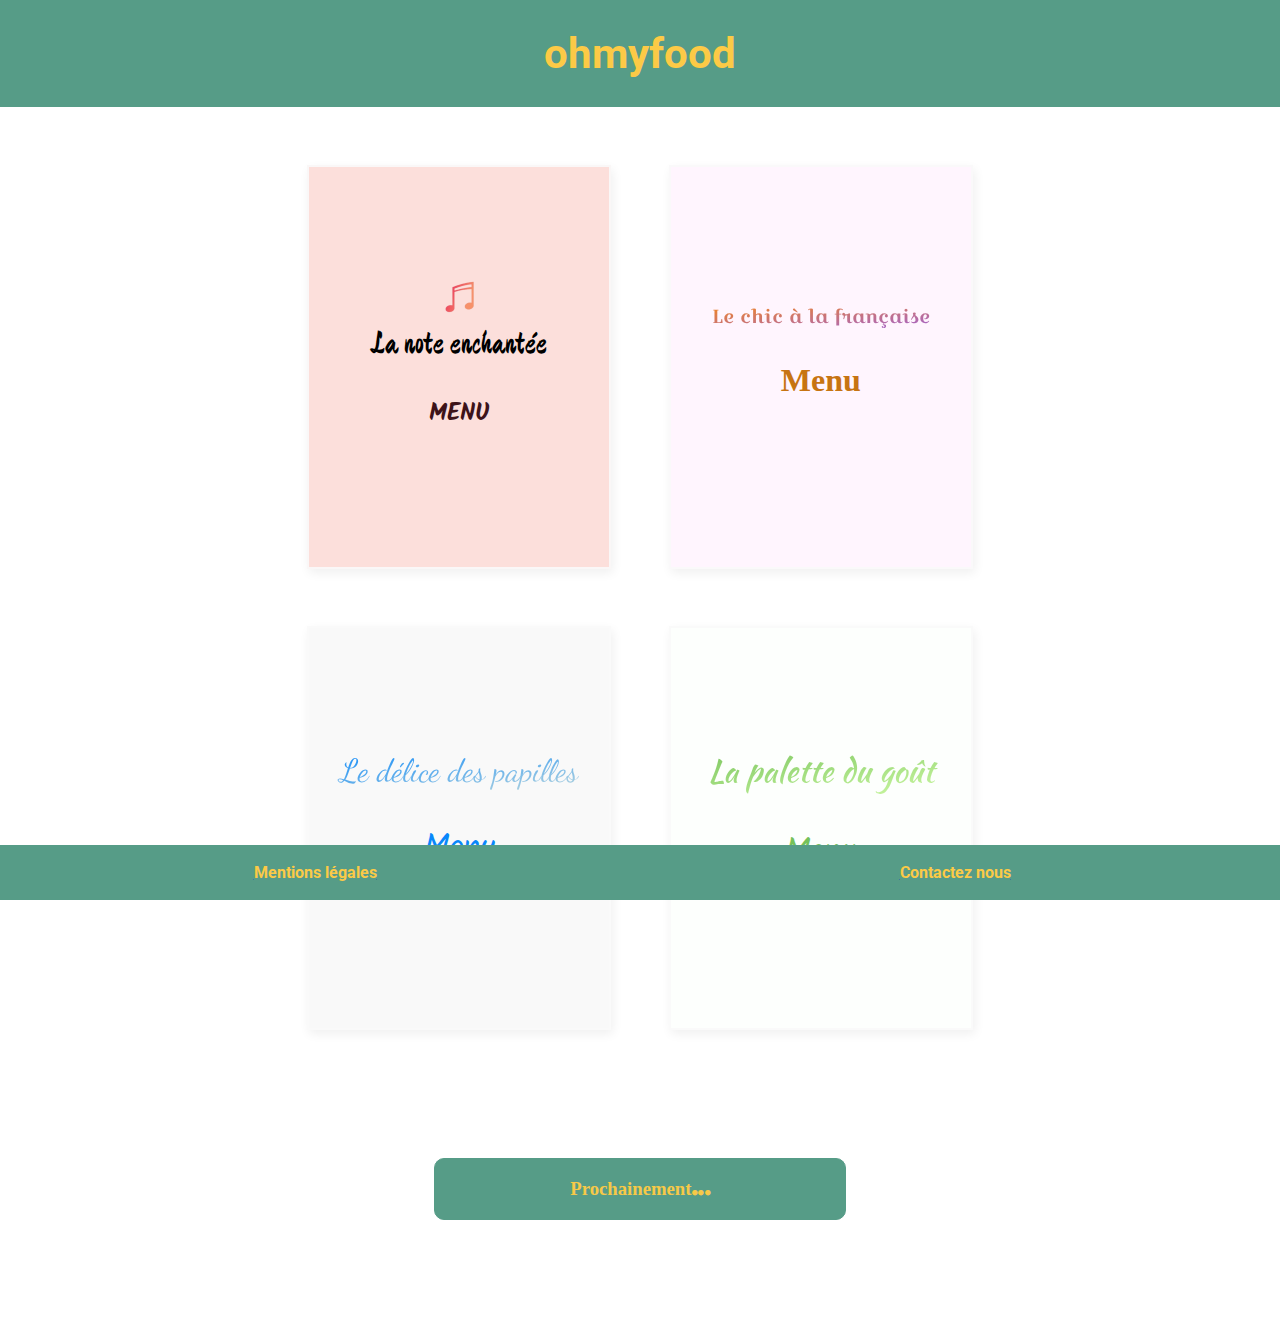
<file: index.html>
<!DOCTYPE html>

<html lang="fr">
   <head>
      <meta charset="utf-8">
      <title>Ohmyfood!</title>
      <meta property="og:title" content="ohmyfood" />
      <meta property="og:type" content="website" />
      <meta name="og:description" content="Ce site de restauration le plus en vogue, vous permet de commander parmis les meilleurs restaurants." />
      <meta name="description" content="Ce site de restauration le plus en vogue, vous permet de commander parmis les meilleurs restaurants." />
      <meta name="viewport" content="width=device-width,initial-scale=1.0">
      <link rel="stylesheet" href="css/styleOhmyfood-P1.css "/>
      <link href="https://fonts.googleapis.com/css?family=Croissant+One|Dancing+Script|Kalam|Kaushan+Script|PT+Serif|Pangolin&display=swap" rel="stylesheet">
      <link href="https://fonts.googleapis.com/css2?family=Devonshire&family=Roboto&display=swap" rel="stylesheet">
      <link href="https://fonts.googleapis.com/css?family=Lato&display=swap" rel="stylesheet">
      <link rel="stylesheet" href="https://cdnjs.cloudflare.com/ajax/libs/font-awesome/4.7.0/css/font-awesome.min.css">
      <script>
         function changePage(link){
         window.location = link.className+".html";
         }
window.addEventListener("load", function(){
            var liste = document.getElementsByTagName("article");
            for (let elm of liste) {
               elm.addEventListener("click", function(){changePage(this)});
               elm.addEventListener("touchstart", function(){changePage(this)});
            }
         });
</script>
   </head>
   <body>
      <header>
         <h1>
            <a href="index.html" class="underline"> ohmyfood </a>
         </h1>
      </header>
      <main>
         <article class="menu1" >
            <div class="inside">
               <img src="image/note..png" alt="note">
               <h2>La note enchantée</h2>
               <p>MENU</p>
            </div>
         </article>
         <article class="menu2">
            <div class="inside">
               <h2>Le chic à la française</h2>
               <p>Menu</p>
            </div>
         </article>
         <article class="menu3">
            <div class="inside">
               <h2>Le délice des papilles</h2>
               <p>Menu</p>
            </div>
         </article>
         <article class="menu4">
            <div class="inside">
               <h2>La palette du goût</h2>
               <p>Menu</p>
            </div>
         </article>
      </main>
      <section class="next">
         <div class="bas">
            <h3>Prochainement</h3>
            <div class="dot">
               <span class="dot1"><i class="fa fa-circle" aria-hidden="true"></i></span> 
               <span class="dot2"><i class="fa fa-circle" aria-hidden="true"></i></span>
               <span class="dot3"><i class="fa fa-circle" aria-hidden="true"></i></span>
            </div>
         </div>
      </section>
      <footer class="footer">
         <div class="gauche">
            <a href="mentions.html" target="blank">
               <h3>Mentions légales</h3>
            </a>
         </div>
         <div class="droite">
            <a href="mailto:contact@ohmyfood.com">
               <h3>Contactez nous</h3>
            </a>
         </div>
      </footer>
   </body>
</html>
</file>
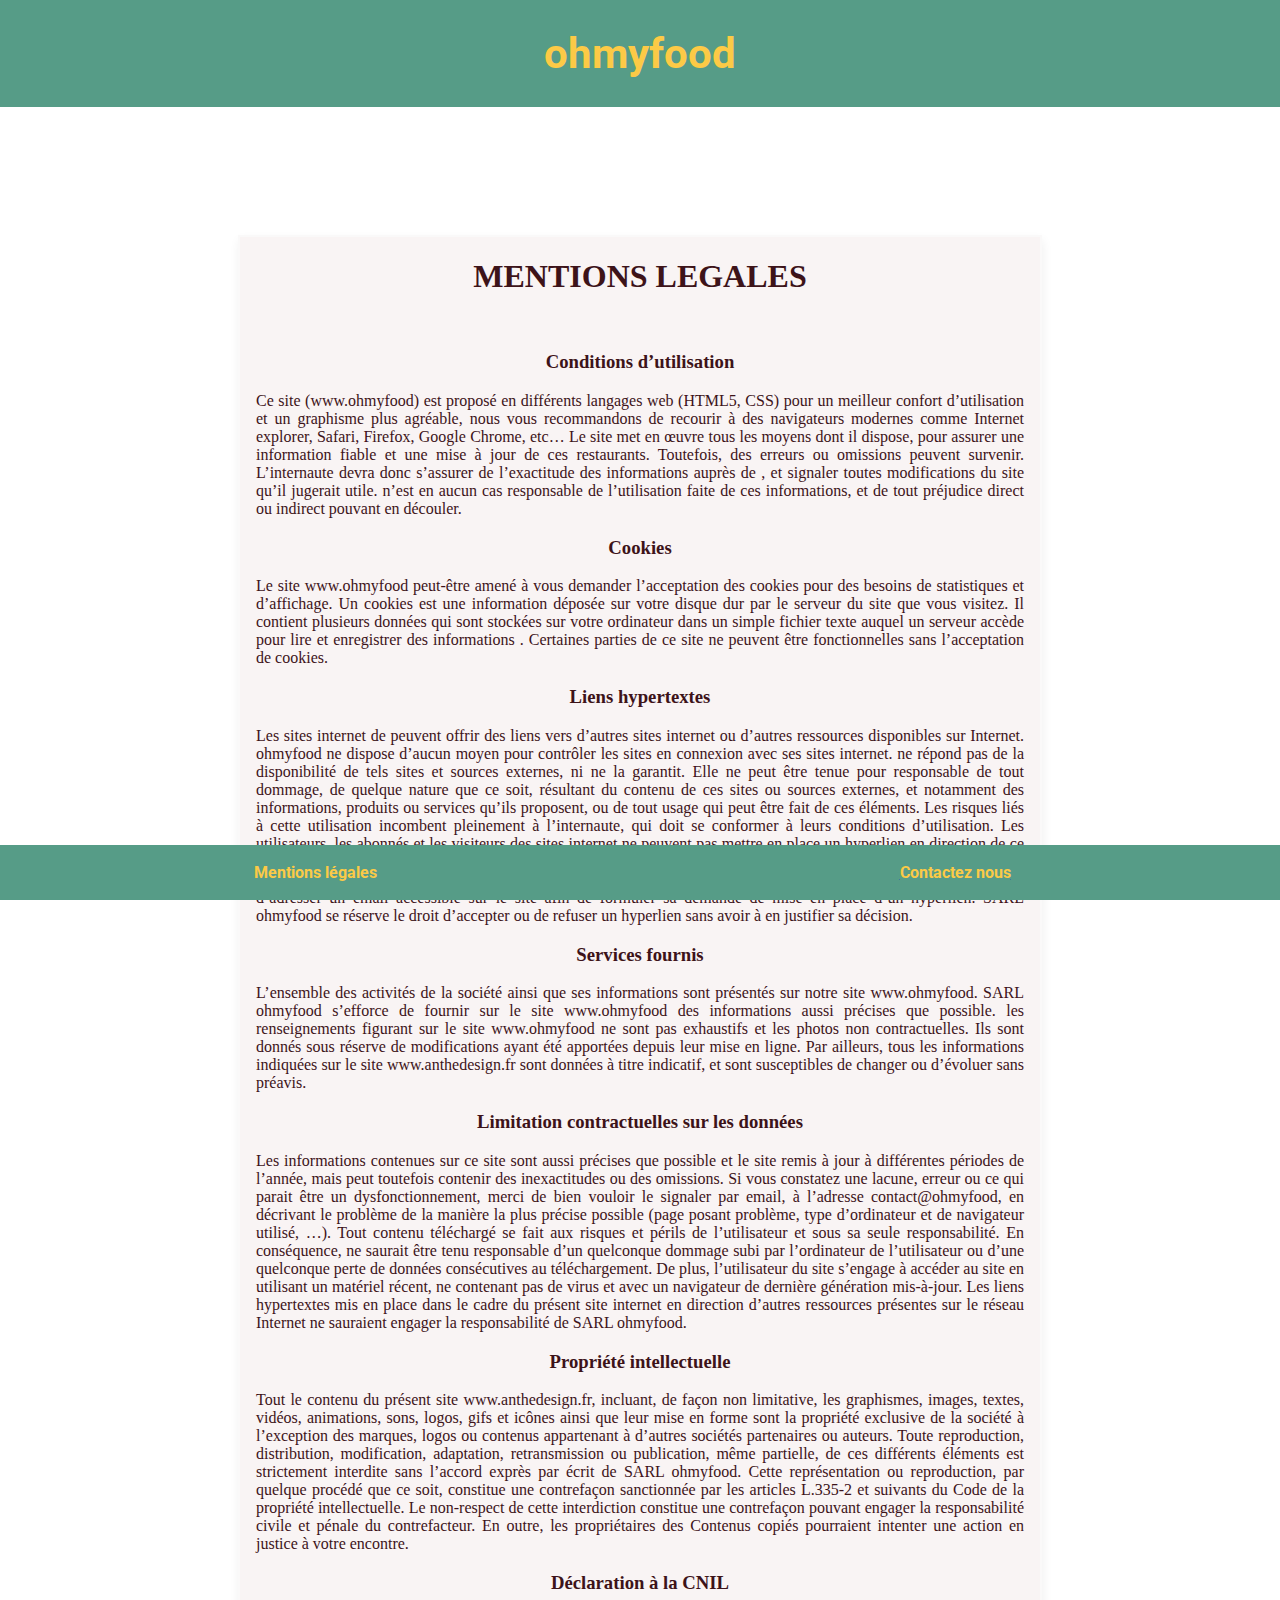
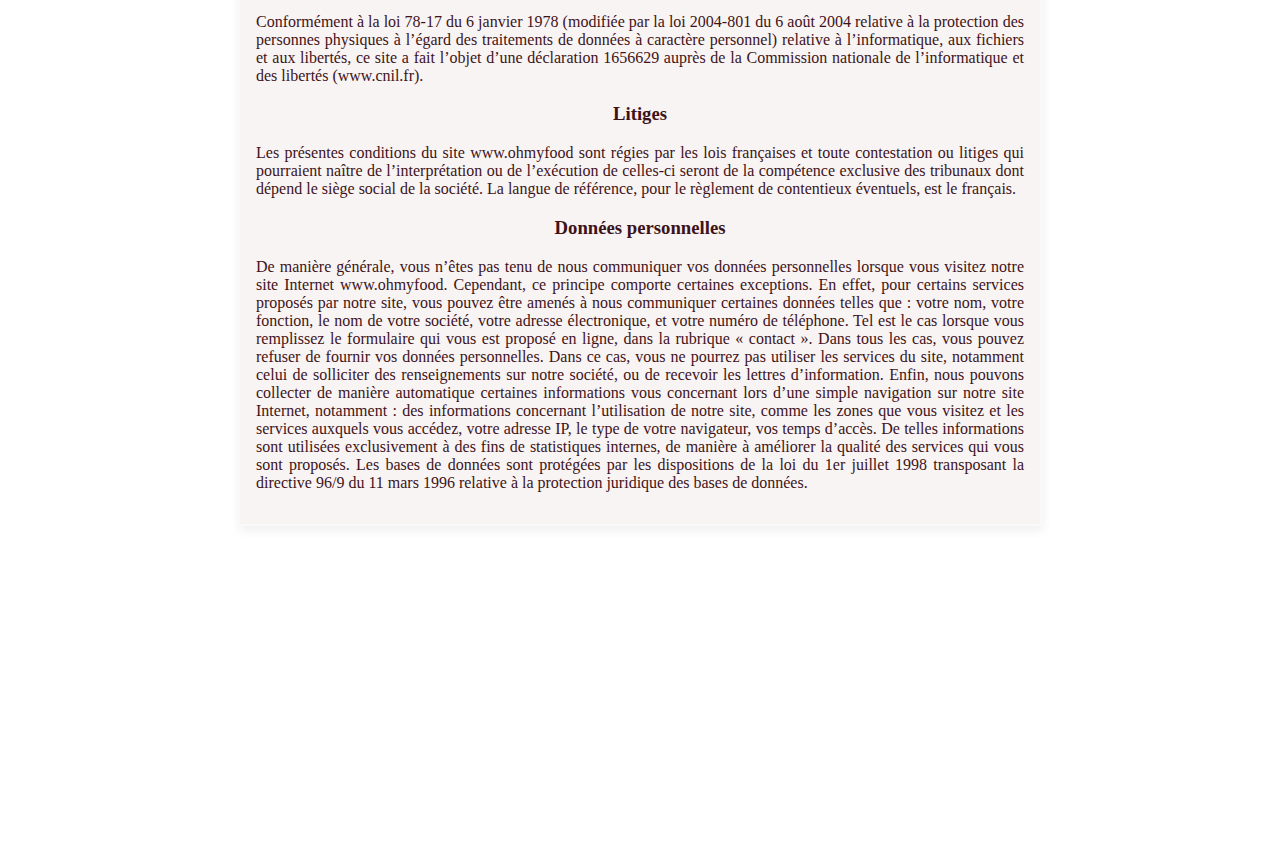
<file: mentions.html>
<!DOCTYPE html>

<html lang="fr">
   <head>
      <meta charset="UTF-8">
      <title>Ohmyfood mentions legal</title>
      <link rel="stylesheet" href="css/style.mention.css"/>
      <link href="https://fonts.googleapis.com/css2?family=Zhi+Mang+Xing&display=swap" rel="stylesheet">
      <meta name="viewport" content="width=device-width,initial-scale=1.0">
      <link href="https://fonts.googleapis.com/css2?family=Devonshire&family=Roboto&display=swap" rel="stylesheet">
      <link href="https://fonts.googleapis.com/css2?family=Devonshire&family=Roboto&display=swap" rel="stylesheet">
   </head>
   <body>
      <header>
         <div id="header">
            <h1>
               <a href="index.html" class="underline"> ohmyfood </a>
            </h1>
         </div>
      </header>
      <main>
         <h1>MENTIONS LEGALES</h1>
         <article class="mentions"> 
            <h3>Conditions d’utilisation</h3>
            <p> Ce site (www.ohmyfood) est proposé en différents langages web (HTML5, CSS) pour un meilleur confort d’utilisation et un graphisme plus agréable, nous vous recommandons de recourir à des navigateurs modernes comme Internet explorer, Safari, Firefox, Google Chrome, etc…
               Le site met en œuvre tous les moyens dont il dispose, pour assurer une information fiable et une mise à jour de ces restaurants. Toutefois, des erreurs ou omissions peuvent survenir. L’internaute devra donc s’assurer de l’exactitude des informations auprès de , et signaler toutes modifications du site qu’il jugerait utile. n’est en aucun cas responsable de l’utilisation faite de ces informations, et de tout préjudice direct ou indirect pouvant en découler.
            </p>
            <h3>Cookies</h3>
            <p>Le site www.ohmyfood peut-être amené à vous demander l’acceptation des cookies pour des besoins de statistiques et d’affichage. Un cookies est une information déposée sur votre disque dur par le serveur du site que vous visitez. Il contient plusieurs données qui sont stockées sur votre ordinateur dans un simple fichier texte auquel un serveur accède pour lire et enregistrer des informations . Certaines parties de ce site ne peuvent être fonctionnelles sans l’acceptation de cookies.</p>
            <h3>Liens hypertextes</h3>
            <p>Les sites internet de peuvent offrir des liens vers d’autres sites internet ou d’autres ressources disponibles sur Internet. ohmyfood ne dispose d’aucun moyen pour contrôler les sites en connexion avec ses sites internet. ne répond pas de la disponibilité de tels sites et sources externes, ni ne la garantit. Elle ne peut être tenue pour responsable de tout dommage, de quelque nature que ce soit, résultant du contenu de ces sites ou sources externes, et notamment des informations, produits ou services qu’ils proposent, ou de tout usage qui peut être fait de ces éléments. Les risques liés à cette utilisation incombent pleinement à l’internaute, qui doit se conformer à leurs conditions d’utilisation.
               Les utilisateurs, les abonnés et les visiteurs des sites internet  ne peuvent pas mettre en place un hyperlien en direction de ce site sans l’autorisation expresse et préalable de SARL ohmyfood.
               Dans l’hypothèse où un utilisateur ou visiteur souhaiterait mettre en place un hyperlien en direction d’un des sites internet de SARL ohmyfood, il lui appartiendra d’adresser un email accessible sur le site afin de formuler sa demande de mise en place d’un hyperlien. SARL ohmyfood se réserve le droit d’accepter ou de refuser un hyperlien sans avoir à en justifier sa décision.
            </p>
            <h3>Services fournis</h3>
            <p>L’ensemble des activités de la société ainsi que ses informations sont présentés sur notre site www.ohmyfood.
               SARL ohmyfood s’efforce de fournir sur le site www.ohmyfood des informations aussi précises que possible. les renseignements figurant sur le site www.ohmyfood ne sont pas exhaustifs et les photos non contractuelles. Ils sont donnés sous réserve de modifications ayant été apportées depuis leur mise en ligne. Par ailleurs, tous les informations indiquées sur le site www.anthedesign.fr sont données à titre indicatif, et sont susceptibles de changer ou d’évoluer sans préavis.
            <h3>Limitation contractuelles sur les données</h3>
            <p>Les informations contenues sur ce site sont aussi précises que possible et le site remis à jour à différentes périodes de l’année, mais peut toutefois contenir des inexactitudes ou des omissions. Si vous constatez une lacune, erreur ou ce qui parait être un dysfonctionnement, merci de bien vouloir le signaler par email, à l’adresse contact@ohmyfood, en décrivant le problème de la manière la plus précise possible (page posant problème, type d’ordinateur et de navigateur utilisé, …).
               Tout contenu téléchargé se fait aux risques et périls de l’utilisateur et sous sa seule responsabilité. En conséquence, ne saurait être tenu responsable d’un quelconque dommage subi par l’ordinateur de l’utilisateur ou d’une quelconque perte de données consécutives au téléchargement. De plus, l’utilisateur du site s’engage à accéder au site en utilisant un matériel récent, ne contenant pas de virus et avec un navigateur de dernière génération mis-à-jour.
               Les liens hypertextes mis en place dans le cadre du présent site internet en direction d’autres ressources présentes sur le réseau Internet ne sauraient engager la responsabilité de SARL ohmyfood.
            </p>
            <h3>Propriété intellectuelle</h3>
            <p>Tout le contenu du présent site www.anthedesign.fr, incluant, de façon non limitative, les graphismes, images, textes, vidéos, animations, sons, logos, gifs et icônes ainsi que leur mise en forme sont la propriété exclusive de la société à l’exception des marques, logos ou contenus appartenant à d’autres sociétés partenaires ou auteurs.
               Toute reproduction, distribution, modification, adaptation, retransmission ou publication, même partielle, de ces différents éléments est strictement interdite sans l’accord exprès par écrit de SARL ohmyfood. Cette représentation ou reproduction, par quelque procédé que ce soit, constitue une contrefaçon sanctionnée par les articles L.335-2 et suivants du Code de la propriété intellectuelle. Le non-respect de cette interdiction constitue une contrefaçon pouvant engager la responsabilité civile et pénale du contrefacteur. En outre, les propriétaires des Contenus copiés pourraient intenter une action en justice à votre encontre.
            </p>
            <h3>Déclaration à la CNIL</h3>
            <p>Conformément à la loi 78-17 du 6 janvier 1978 (modifiée par la loi 2004-801 du 6 août 2004 relative à la protection des personnes physiques à l’égard des traitements de données à caractère personnel) relative à l’informatique, aux fichiers et aux libertés, ce site a fait l’objet d’une déclaration 1656629 auprès de la Commission nationale de l’informatique et des libertés (www.cnil.fr).</p>
            <h3>Litiges</h3>
            <p>Les présentes conditions du site www.ohmyfood sont régies par les lois françaises et toute contestation ou litiges qui pourraient naître de l’interprétation ou de l’exécution de celles-ci seront de la compétence exclusive des tribunaux dont dépend le siège social de la société. La langue de référence, pour le règlement de contentieux éventuels, est le français.</p>
            <h3>Données personnelles</h3>
            <p>De manière générale, vous n’êtes pas tenu de nous communiquer vos données personnelles lorsque vous visitez notre site Internet www.ohmyfood.
               Cependant, ce principe comporte certaines exceptions. En effet, pour certains services proposés par notre site, vous pouvez être amenés à nous communiquer certaines données telles que : votre nom, votre fonction, le nom de votre société, votre adresse électronique, et votre numéro de téléphone. Tel est le cas lorsque vous remplissez le formulaire qui vous est proposé en ligne, dans la rubrique « contact ».
               Dans tous les cas, vous pouvez refuser de fournir vos données personnelles. Dans ce cas, vous ne pourrez pas utiliser les services du site, notamment celui de solliciter des renseignements sur notre société, ou de recevoir les lettres d’information.
               Enfin, nous pouvons collecter de manière automatique certaines informations vous concernant lors d’une simple navigation sur notre site Internet, notamment : des informations concernant l’utilisation de notre site, comme les zones que vous visitez et les services auxquels vous accédez, votre adresse IP, le type de votre navigateur, vos temps d’accès.
               De telles informations sont utilisées exclusivement à des fins de statistiques internes, de manière à améliorer la qualité des services qui vous sont proposés. Les bases de données sont protégées par les dispositions de la loi du 1er juillet 1998 transposant la directive 96/9 du 11 mars 1996 relative à la protection juridique des bases de données.
            </p>
         </article>
      </main>
      <footer class="footer">
         <div class="gauche">
            <h3>Mentions légales</h3>
         </div>
         <div class="droite">
            <a href="mailto:contact@ohmyfood.com">
               <h3>Contactez nous</h3>
            </a>
         </div>
      </footer>
   </body>
</html>
</file>
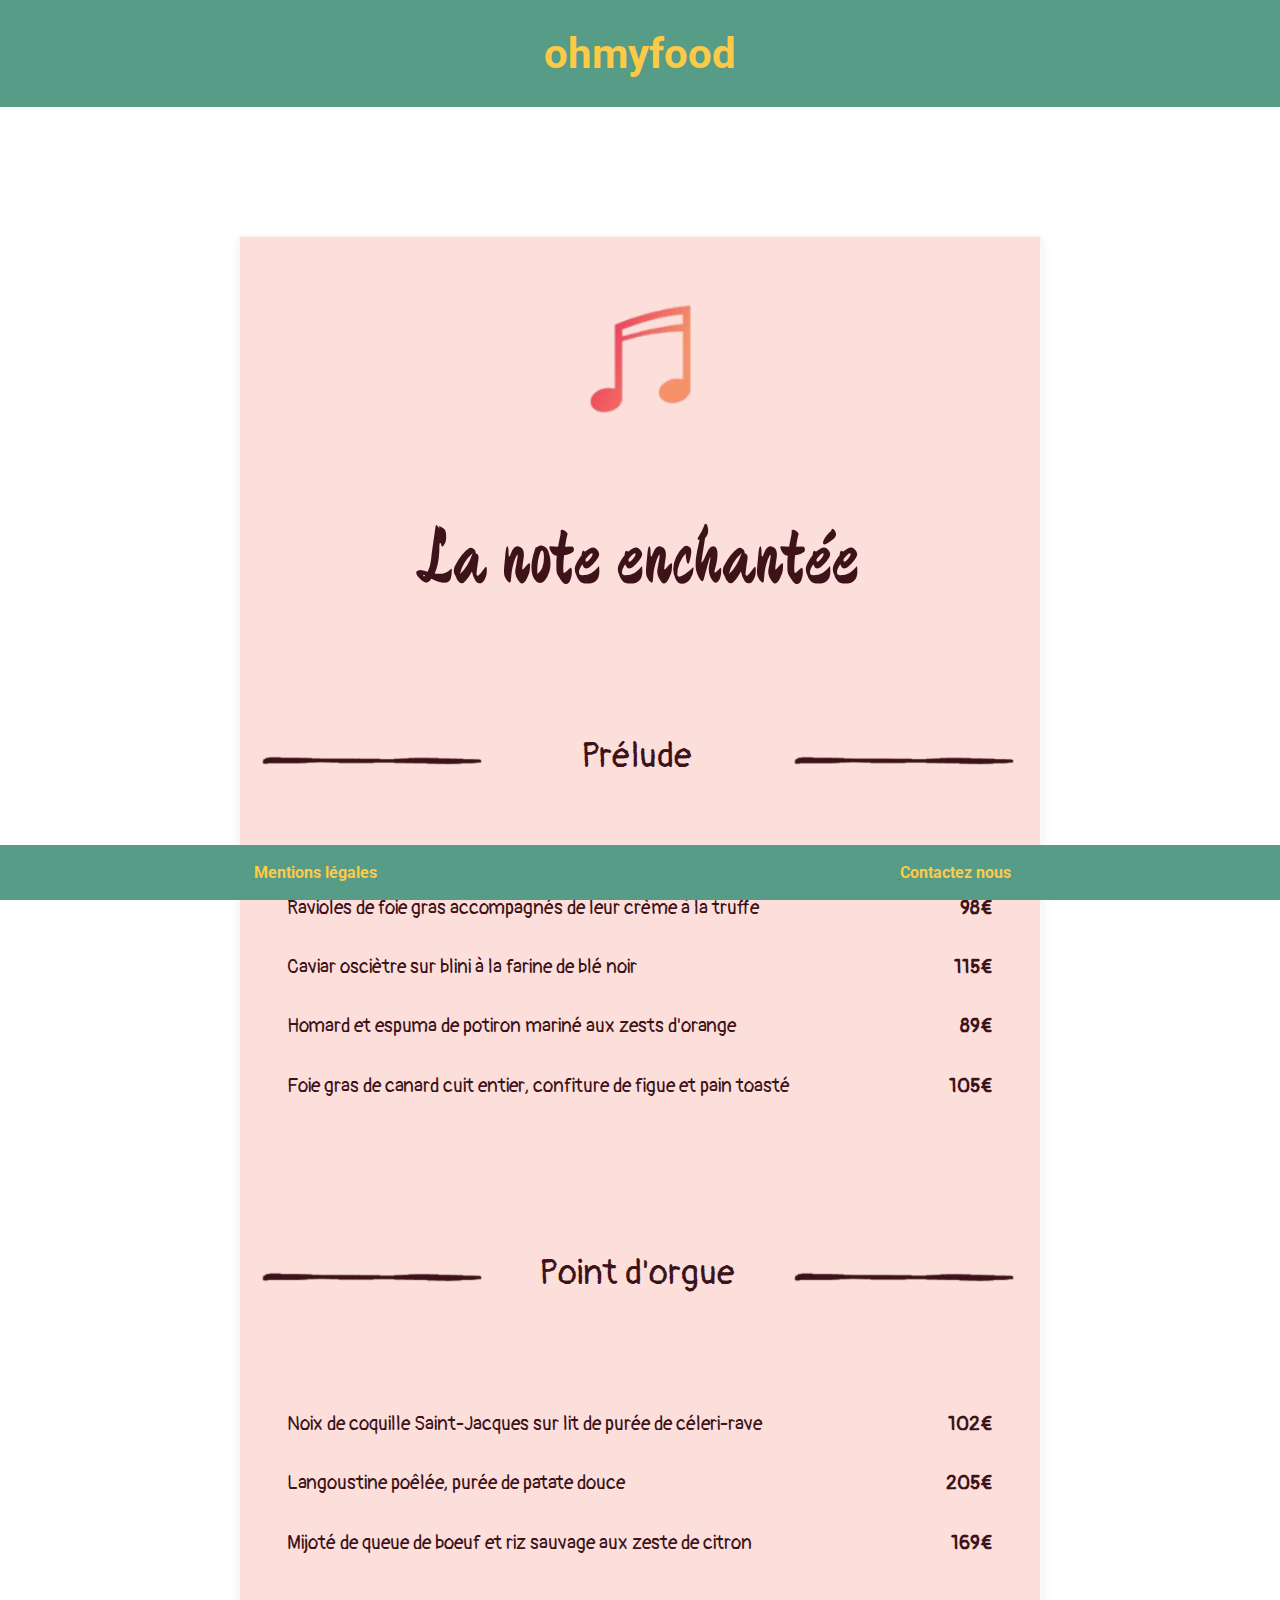
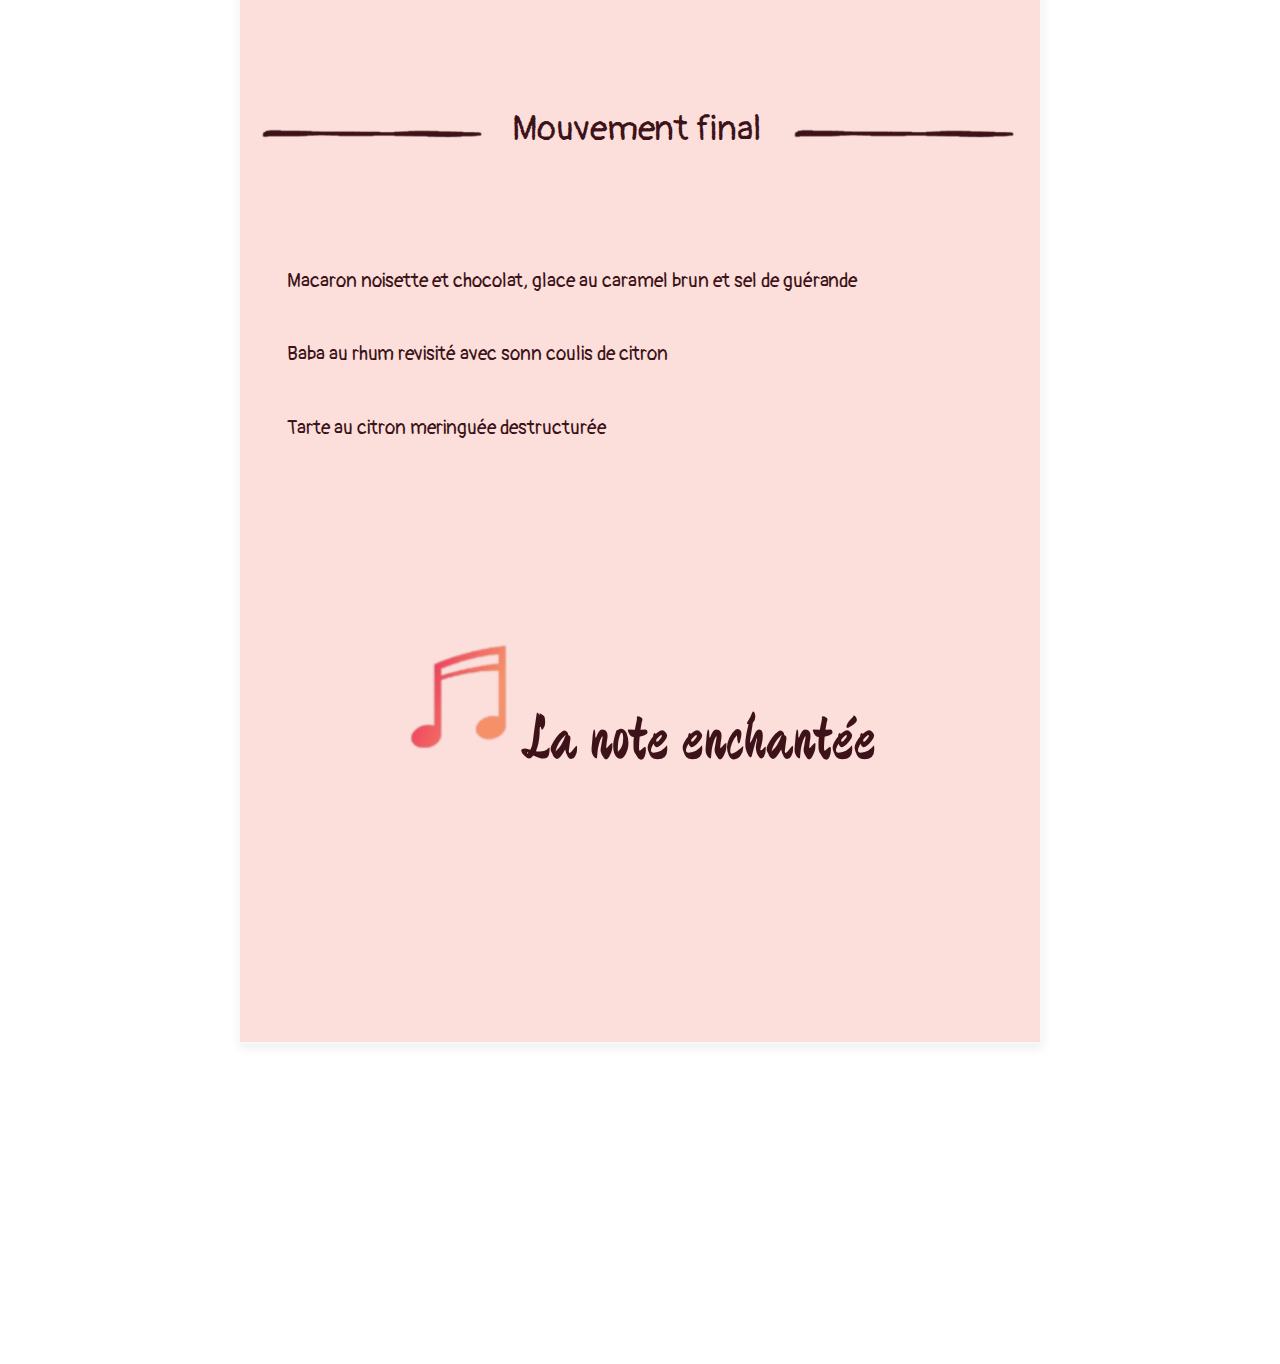
<file: menu1.html>
<!DOCTYPE html>
<html lang="fr">
   <head>
      <meta charset="UTF-8">
      <title>Ohmyfood menu La note enchantee</title>
      <meta property="og:title" content="ohmyfood" />
      <meta property="og:type" content="website" />
      <meta name="og:description" content="Venez déguster les succulents mets de ce restaurant LA NOTE ENCHANTEE. " />
      <meta name="description" content="Venez déguster les succulents mets de ce restaurant LA NOTE ENCHANTEE. " />
      <meta name="viewport" content="width=device-width,initial-scale=1.0">
      <link rel="stylesheet" href="css/style.menu1.css"/>
      <link href="https://fonts.googleapis.com/css2?family=Zhi+Mang+Xing&display=swap" rel="stylesheet">
      <link href="https://fonts.googleapis.com/css2?family=Devonshire&family=Roboto&display=swap" rel="stylesheet">
   </head>
   <body>
      <header>
         <h1>
            <a href="index.html" class="underline"> ohmyfood </a>
         </h1>
      </header>
      <main>
         <div class="png">
            <img class="png11" src="image/note4.png" alt="note">
         </div>
         <h2>La note enchantée</h2>
         <section>
            <div class="gliph">
               <img class="gliph1" src="image/gliph1.png" alt="gliphleft">
               <h3 class="left">Prélude</h3>
               <img class="gliph1" src="image/gliph1.png" alt="gliphright">
            </div>
            <div class="menu">
               <ul class="entree">
                  <li class="screen">
                     <div class="screen" >Ravioles de foie gras accompagnés de leur crème à la truffe</div>
                     <div class="prix">98€</div>
                  </li>
                  <li class="screen">
                     <div>Caviar osciètre sur blini à la farine de blé noir</div>
                     <div class="prix">115€</div>
                  </li>
                  <li class="screen">
                     <div>Homard et espuma de potiron mariné aux zests d'orange</div>
                     <div class="prix">89€</div>
                  </li>
                  <li class="screen">
                     <div>Foie gras de canard cuit entier, confiture de figue et pain toasté</div>
                     <div class="prix">105€</div>
                  </li>
               </ul>
            </div>
            <div class="gliph">
               <img class="gliph1" src="image/gliph1.png" alt="gliphleft">
               <h3 class="left">Point d'orgue</h3>
               <img class="gliph1" src="image/gliph1.png" alt="gliphright">
            </div>
            <div class="menu">
               <ul class="plat">
                  <li class="screen">
                     <div>Noix de coquille Saint-Jacques sur lit de purée de céleri-rave</div>
                     <div class="prix">102€</div>
                  </li>
                  <li class="screen">
                     <div>Langoustine poêlée, purée de patate douce</div>
                     <div class="prix">205€</div>
                  </li>
                  <li class="screen">
                     <div>Mijoté de queue de boeuf et riz sauvage aux zeste de citron</div>
                     <div class="prix">169€</div>
                  </li>
               </ul>
            </div>
            <div class="gliph">
               <img class="gliph1" src="image/gliph1.png" alt="gliphleft">
               <h3 class="left">Mouvement final</h3>
               <img class="gliph1" src="image/gliph1.png" alt="gliphright">
            </div>
            <div class="menu">
               <ul class="desert">
                  <li>Macaron noisette et chocolat, glace au caramel brun et sel de guérande</li>
                  <li>Baba au rhum revisité avec sonn coulis de citron</li>
                  <li>Tarte au citron meringuée destructurée</li>
               </ul>
            </div>
         </section>
         <div class="png2">
            <img class="png22" src="image/note3.png" alt="note">
            <h4>La note enchantée</h4>
         </div>
      </main>
      <footer class="footer">
         <div class="gauche">
            <a href="mentions.html" target="blank">
               <h3>Mentions légales</h3>
            </a>
         </div>
         <div class="droite">
            <a href="mailto:contact@ohmyfood.com">
               <h3>Contactez nous</h3>
            </a>
         </div>
      </footer>
   </body>
</html>
</file>
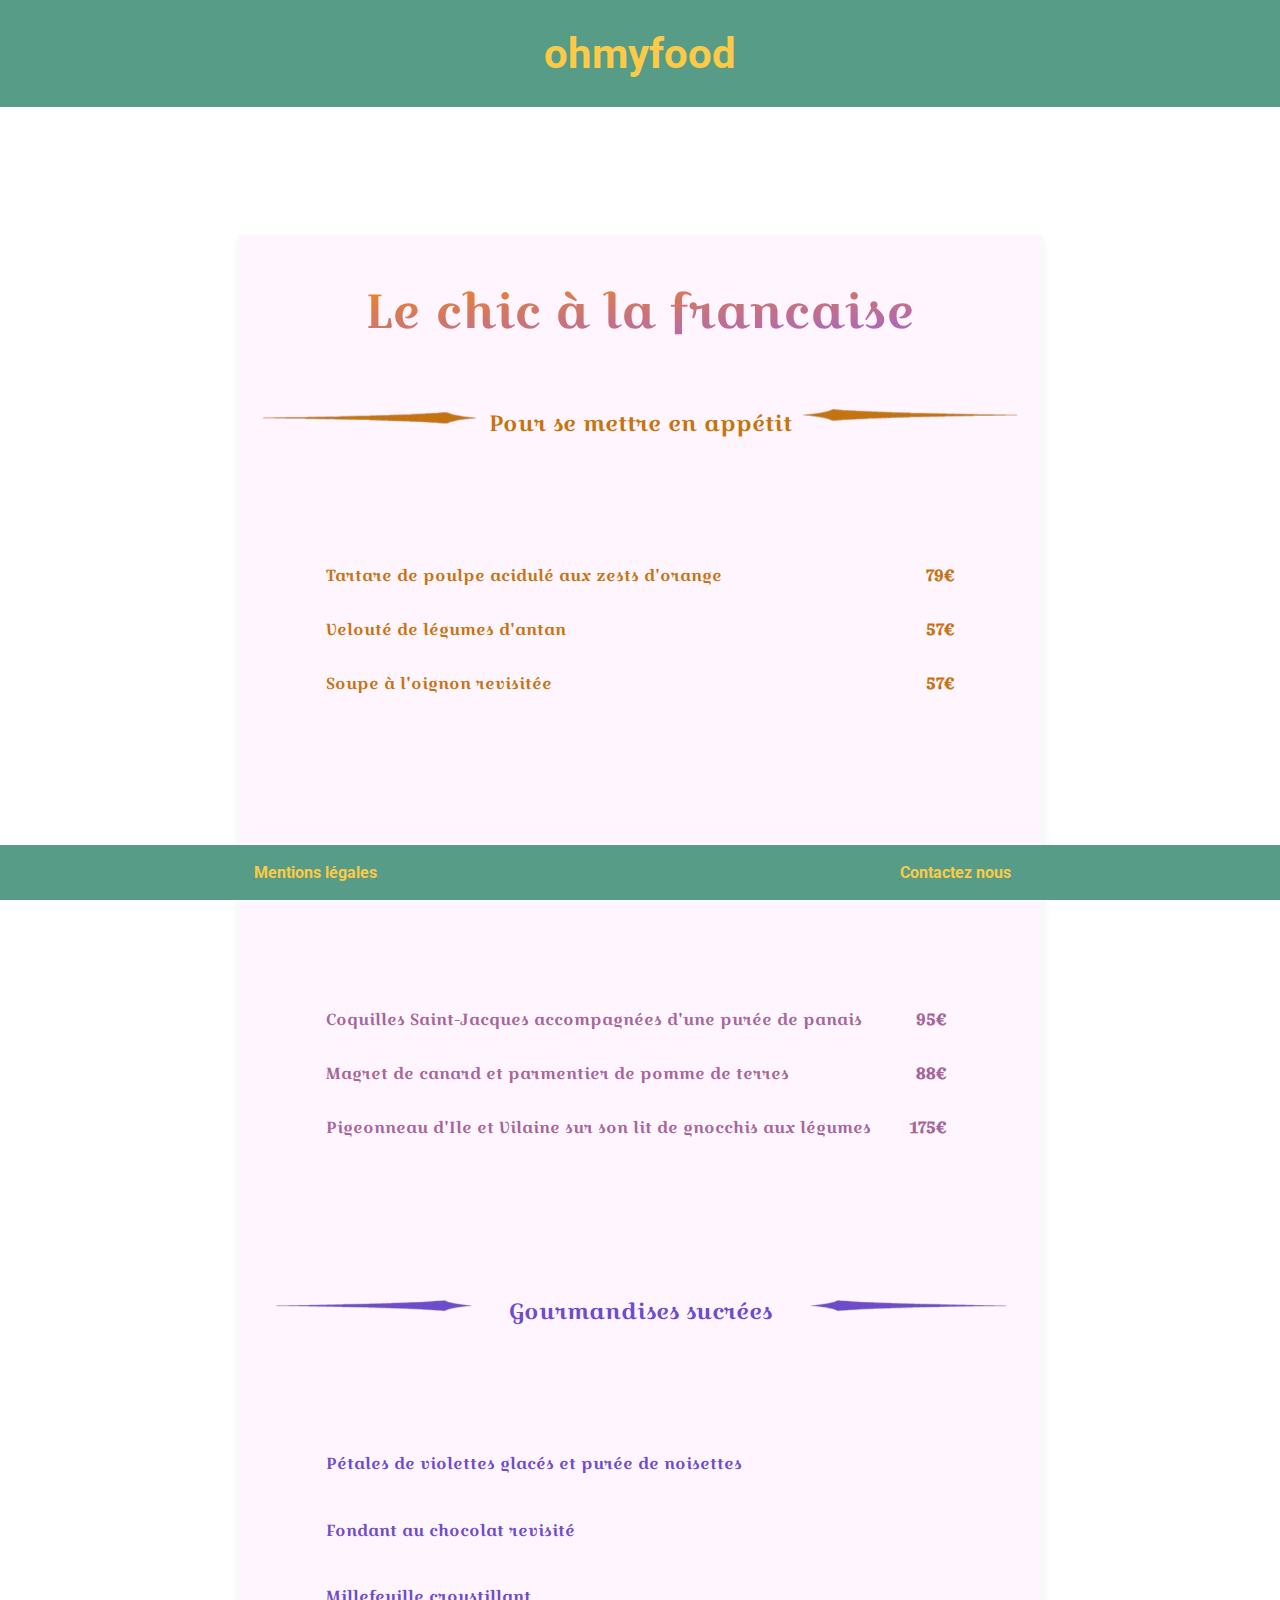
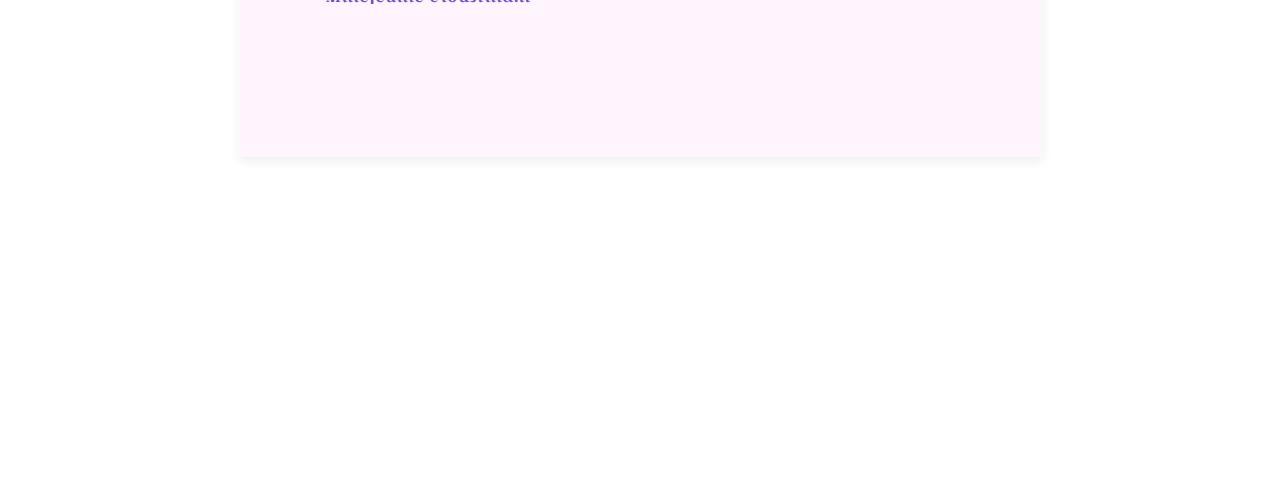
<file: menu2.html>
<!DOCTYPE html>

<html lang="fr">
   <head>
      <meta charset="utf-8">
      <title>Ohmyfood menu le chic a la francaise</title>
      <meta property="og:title" content="ohmyfood" />
      <meta property="og:type" content="website" />
      <meta name="og:description" content="Venez déguster les succulents mets de ce restaurant LE CHIC A LA FRANCAISE." />
      <meta name="description" content="Venez déguster les succulents mets de ce restaurant LE CHIC A LA FRANCAISE" />
      <meta name="viewport" content="width=device-width,initial-scale=1.0">
      <link rel="stylesheet" href="css/style.menu2.css "/>
   </head>
   <body>
      <header>
         <h1>
            <a href="index.html" class="underline"> ohmyfood </a> 
         </h1>
      </header>
      <main>
         <h2>Le chic à la francaise</h2>
         <section>
            <div class="gli1">
               <img class="gliph1" src="image/gliph13.png" alt="gliphleft">
               <h3 class="left">Pour se mettre en appétit</h3>
               <img class="gliph1" src="image/gliph14.png" alt="gliphright">
            </div>
            <div class="menu">
               <ul class="entree">
                  <li class="screen">
                     <div>Tartare de poulpe acidulé aux zests d'orange </div>
                     <div class="prix">79€</div>
                  </li>
                  <li class="screen">
                     <div>Velouté de légumes d'antan</div>
                     <div class="prix">57€</div>
                  </li>
                  <li class="screen">
                     <div>Soupe à l'oignon revisitée</div>
                     <div class="prix">57€</div>
                  </li>
               </ul>
            </div>
            <div class="gli2">
               <img class="gliph1" src="image/gliph23.png" alt="gliphleft">
               <h3 class="left">Plaisir des papilles</h3>
               <img class="gliph1" src="image/gliph24.png" alt="gliphright">
            </div>
            <div class="menu">
               <ul class="plat">
                  <li class="screen">
                     <div>Coquilles Saint-Jacques accompagnées d'une purée de panais</div>
                     <div class="prix">95€</div>
                  </li>
                  <li class="screen">
                     <div>Magret de canard et parmentier de pomme de terres</div>
                     <div class="prix">88€</div>
                  </li>
                  <li class="screen">
                     <div>Pigeonneau d'Ile et Vilaine sur son lit de gnocchis aux légumes </div>
                     <div class="prix">175€</div>
                  </li>
               </ul>
            </div>
            <div class="gli3">
               <img class="gliph1" src="image/gliph31.png" alt="gliphleft">
               <h3 class="left">Gourmandises sucrées</h3>
               <img class="gliph1" src="image/gliph32.png" alt="gliphright">
            </div>
            <div class="menu">
               <ul class="desert">
                  <li>Pétales de violettes glacés et purée de noisettes</li>
                  <li>Fondant au chocolat revisité</li>
                  <li>Millefeuille croustillant</li>
               </ul>
            </div>
         </section>
      </main>
      <footer class="footer">
         <div class="gauche">
            <a href="mentions.html" target="blank">
               <h3>Mentions légales</h3>
            </a>
         </div>
         <div class="droite">
            <a href="mailto:contact@ohmyfood.com">
               <h3>Contactez nous</h3>
            </a>
         </div>
      </footer>
   </body>
</html>
</file>
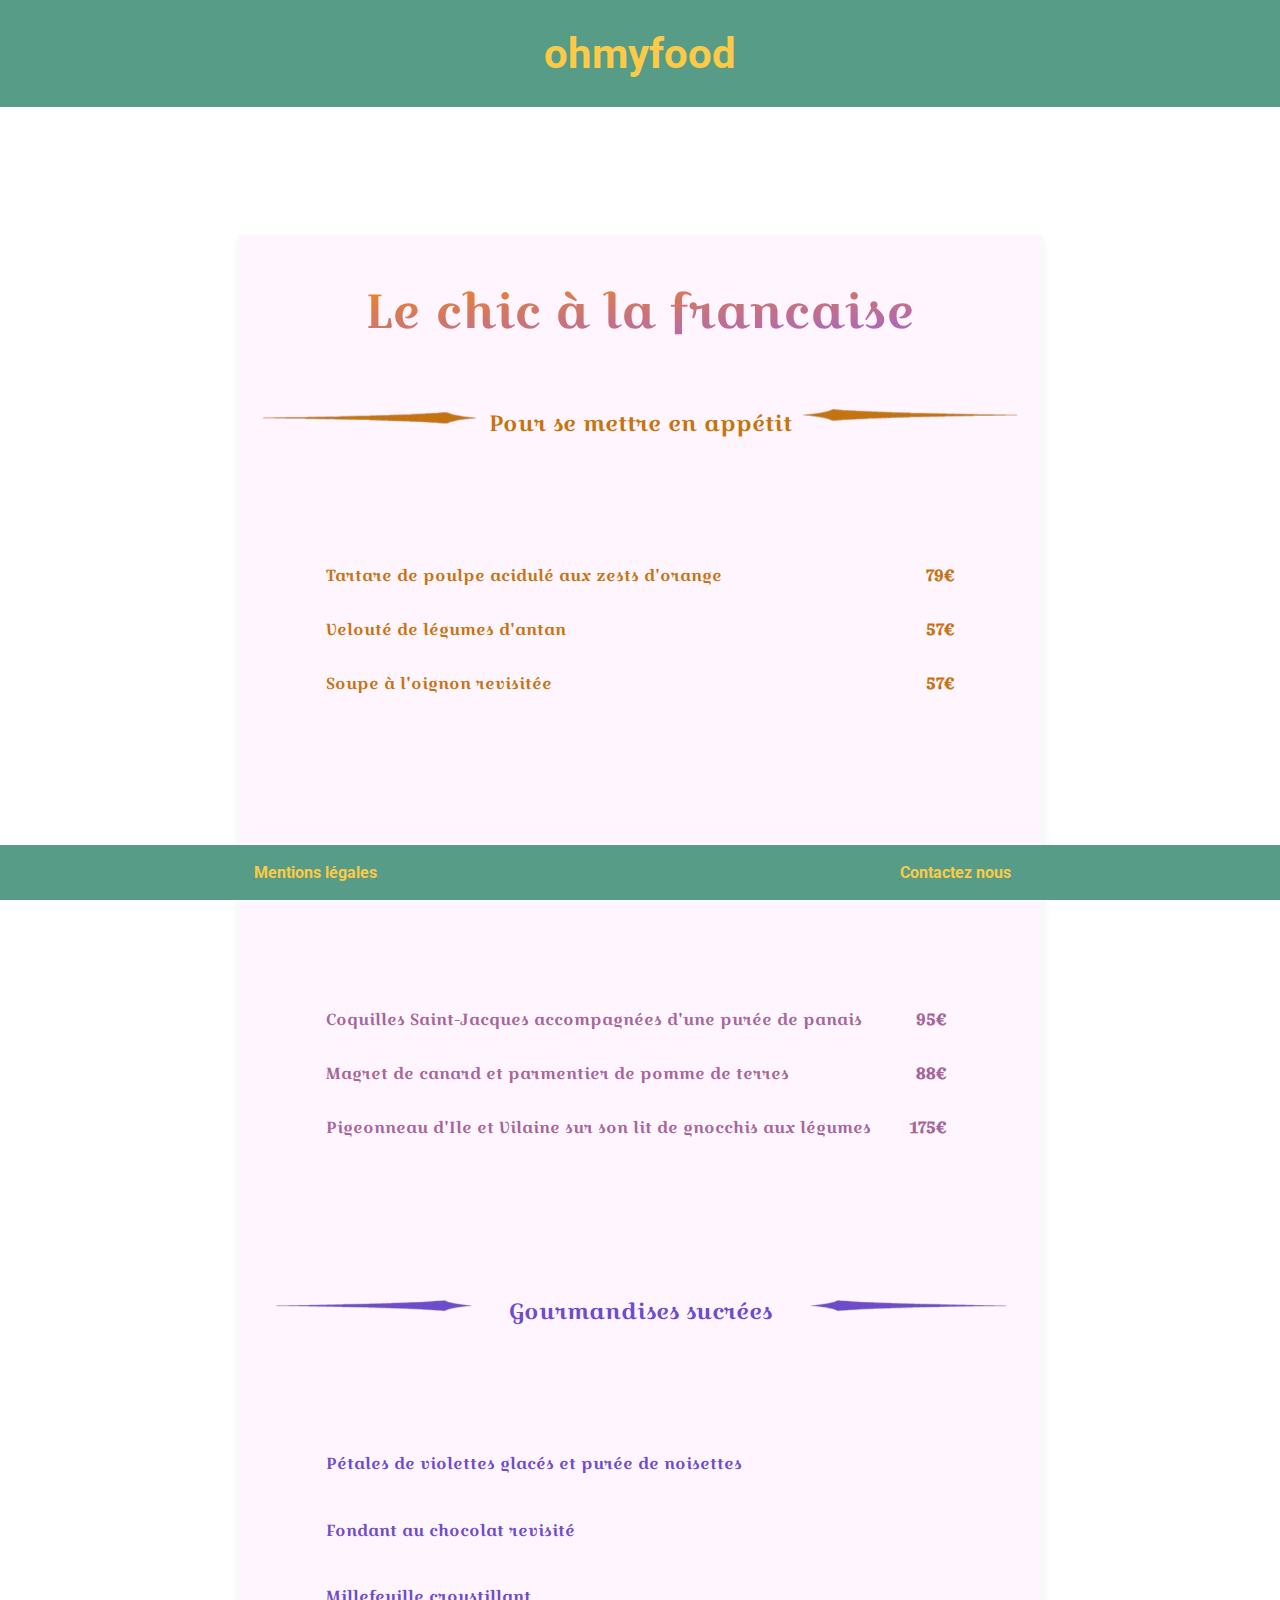
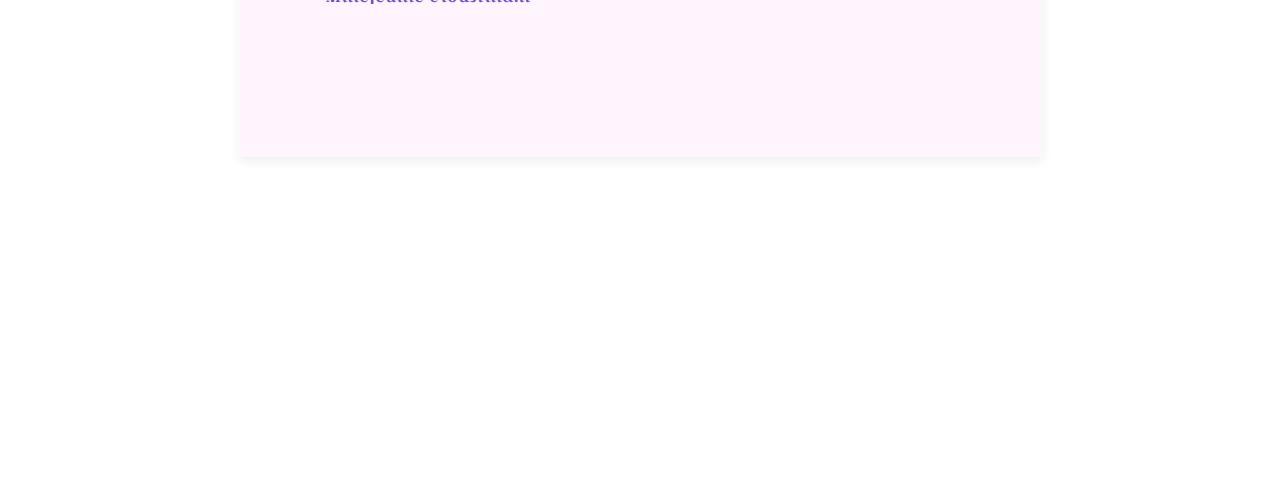
<file: Menu2.html>
<!DOCTYPE html>
<html lang="fr">
   <head>
      <meta charset="utf-8">
      <title>Ohmyfood menu le chic a la francaise</title>
      <meta property="og:title" content="ohmyfood" />
      <meta property="og:type" content="website" />
      <link rel="stylesheet" href="css/style.menu2.css "/>
      <meta name="og:description" content="Venez déguster les succulents mets de ce restaurant LE CHIC A LA FRANCAISE." />
      <meta name="description" content="Venez déguster les succulents mets de ce restaurant LE CHIC A LA FRANCAISE" />
      <meta name="viewport" content="width=device-width,initial-scale=1.0">
      <link href="https://fonts.googleapis.com/css?family=Croissant+One|Dancing+Script|Kalam|Kaushan+Script|PT+Serif|Pangolin&display=swap" rel="stylesheet">
      <link href="https://fonts.googleapis.com/css?family=Lato&display=swap" rel="stylesheet">
      <link href="https://fonts.googleapis.com/css2?family=Devonshire&family=Roboto&display=swap" rel="stylesheet">
   </head>
   <body>
      <header>
         <h1>
            <a href="Ohmyfood-P1.html" class="underline"> ohmyfood </a> 
         </h1>
      </header>
      <main>
         <article>
            <h2>Le chic à la francaise</h2>
            <div class="gli1">
               <img class="gliph1" src="image/gliph13.png" alt="gliphleft">
               <h3 class="left">Pour se mettre en appétit</h3>
               <img class="gliph1" src="image/gliph14.png" alt="gliphright">
            </div>
            <section class="menu">
               <ul class="entree">
                  <div class="screen">
                     <li>Tartare de poulpe acidulé aux zests d'orange </li>
                     <li class="prix">79€</li>
                  </div>
                  <div class="screen">
                     <li>Velouté de légumes d'antan</li>
                     <li class="prix">57€</li>
                  </div>
                  <div class="screen">
                     <li>Soupe à l'oignon revisitée</li>
                     <li class="prix">57€</li>
                  </div>
               </ul>
            </section>
            <div class="gli2">
               <img class="gliph1" src="image/gliph23.png" alt="gliphleft">
               <h3 class="left">Plaisir des papilles</h3>
               <img class="gliph1" src="image/gliph24.png" alt="gliphright">
            </div>
            <section class="menu">
               <ul class="plat">
                  <div class="screen">
                     <li>Coquilles Saint-Jacques accompagnées d'une purée de panais</li>
                     <li class="prix">95€</li>
                  </div>
                  <div class="screen">
                     <li>Magret de canard et parmentier de pomme de terres</li>
                     <li class="prix">88€</li>
                  </div>
                  <div class="screen">
                     <li>Pigeonneau d'Ile et Vilaine sur son lit de gnocchis aux légumes </li>
                     <li class="prix">175€</li>
                  </div>
               </ul>
            </section>
            <div class="gli3">
               <img class="gliph1" src="image/gliph31.png" alt="gliphleft">
               <h3 class="left">Gourmandises sucrées</h3>
               <img class="gliph1" src="image/gliph32.png" alt="gliphright">
            </div>
            <section class="menu">
               <ul class="desert">
                  <li>Pétales de violettes glacés et purée de noisettes</li>
                  <li>Fondant au chocolat revisité</li>
                  <li>Millefeuille croustillant</li>
               </ul>
            </section>
         </article>
      </main>
      <footer class="footer">
         <div class="gauche">
            <a href="mentions.html" target="blank">
               <h3>Mentions légales</h3>
            </a>
         </div>
         <div class="droite">
            <a href="mailto:contact@ohmyfood.com">
               <h3>Contactez nous</h3>
            </a>
         </div>
      </footer>
   </body>
</html>
</file>
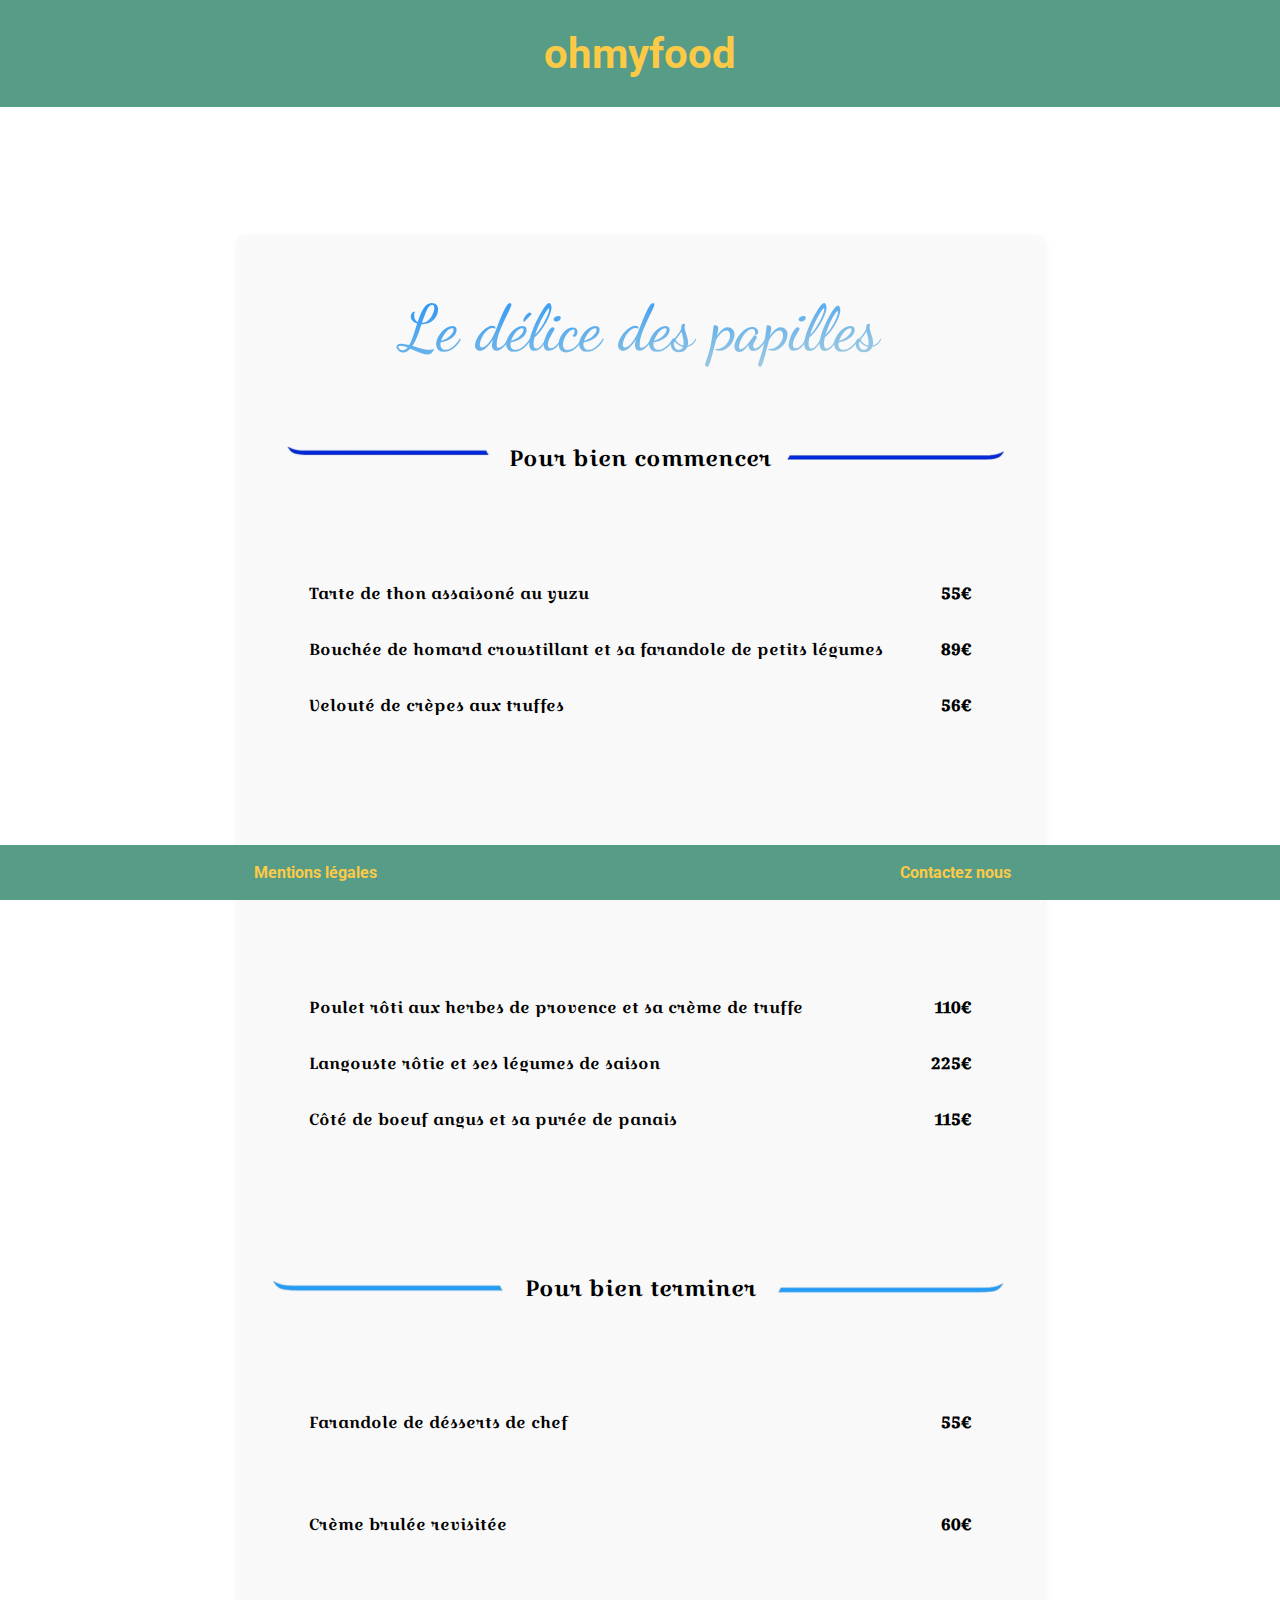
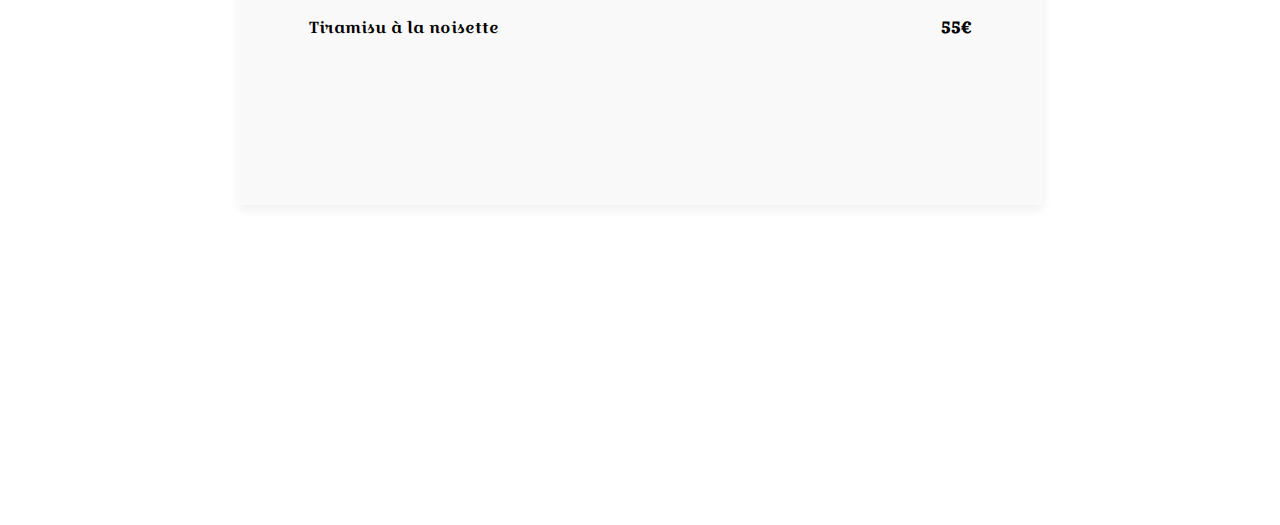
<file: Menu3.html>
<!DOCTYPE html>
<html lang="fr">
   <head>
      <meta charset="utf-8">
      <title>Ohmyfood le delice des papilles</title>
      <meta property="og:title" content="ohmyfood" />
      <meta property="og:type" content="website" />
      <link rel="stylesheet" href="css/style.menu3.css "/>
      <meta name="description" content="Venez déguster les succulents mets de ce restaurant LE DELICE DES PAPILLES. " />
      <meta name="og:description" content="Venez déguster les succulents mets de ce restaurant LE DELICE DES PAPILLES. " />
      <meta name="viewport" content="width=device-width,initial-scale=1.0">
      <link href="https://fonts.googleapis.com/css?family=Croissant+One|Dancing+Script|Kalam|Kaushan+Script|PT+Serif|Pangolin&display=swap" rel="stylesheet">
      <link href="https://fonts.googleapis.com/css?family=Lato&display=swap" rel="stylesheet">
      <link href="https://fonts.googleapis.com/css2?family=Devonshire&family=Roboto&display=swap" rel="stylesheet">
   </head>
   <body>
      <header>
         <h1>
            <a href="index.html" class="underline"> ohmyfood </a>
         </h1>
      </header>
      <main>
         <h2>Le délice des papilles</h2>
         <section>
            <div class="gli1">
               <img class="gliph1" src="image/menu3.1G.png" alt="gliphleft">
               <h3 class="left">Pour bien commencer</h3>
               <img class="gliph1" src="image/menu3.1d.png" alt="gliphright">
            </div>
            <div class="menu">
               <ul class="entree">
                  <li class="screen">
                     <div>Tarte de thon assaisoné au yuzu</div>
                     <div class="prix">55€</div>
                  </li>
                  <li class="screen">
                     <div>Bouchée de homard croustillant et sa farandole de petits légumes</div>
                     <div class="prix">89€</div>
                  </li>
                  <li class="screen">
                     <div>Velouté de crèpes aux truffes</div>
                     <div class="prix">56€</div>
                  </li>
               </ul>
            </div>
            <div class="gli2">
               <img class="gliph1" src="image/menu3.2g.png" alt="gliphleft">
               <h3 class="left">Pour bien continuer</h3>
               <img class="gliph1" src="image/menu3.2d.png" alt="gliphright">
            </div>
            <div class="menu">
               <ul class="plat">
                  <li class="screen">
                     <div>Poulet rôti aux herbes de provence et sa crème de truffe</div>
                     <div class="prix">110€</div>
                  </li>
                  <li class="screen">
                     <div>Langouste rôtie et ses légumes de saison</div>
                     <div class="prix">225€</div>
                  </li>
                  <li class="screen">
                     <div>Côté de boeuf angus et sa purée de panais</div>
                     <div class="prix">115€</div>
                  </li>
               </ul>
            </div>
            <div class="gli3">
               <img class="gliph1" src="image/menu3.3g.png" alt="gliphleft">
               <h3 class="left">Pour bien terminer</h3>
               <img class="gliph1" src="image/menu3.3d.png" alt="gliphright">
            </div>
            <div class="menu">
               <ul class="desert">
                  <li class="screen">
                     <div>Farandole de désserts de chef</div>
                     <div class="prix">55€</div>
                  </li>
                  <li class="screen">
                     <div>Crème brulée revisitée</div>
                     <div class="prix">60€</div>
                  </li>
                  <li class="screen">
                     <div>Tiramisu à la noisette</div>
                     <div class="prix">55€</div>
                  </li>
               </ul>
            </div>
         </section>
      </main>
      <footer class="footer">
         <div class="gauche">
            <a href="mentions.html" target="blank">
               <h3>Mentions légales</h3>
            </a>
         </div>
         <div class="droite">
            <a href="mailto:contact@ohmyfood.com">
               <h3>Contactez nous</h3>
            </a>
         </div>
      </footer>
   </body>
</html>
</file>
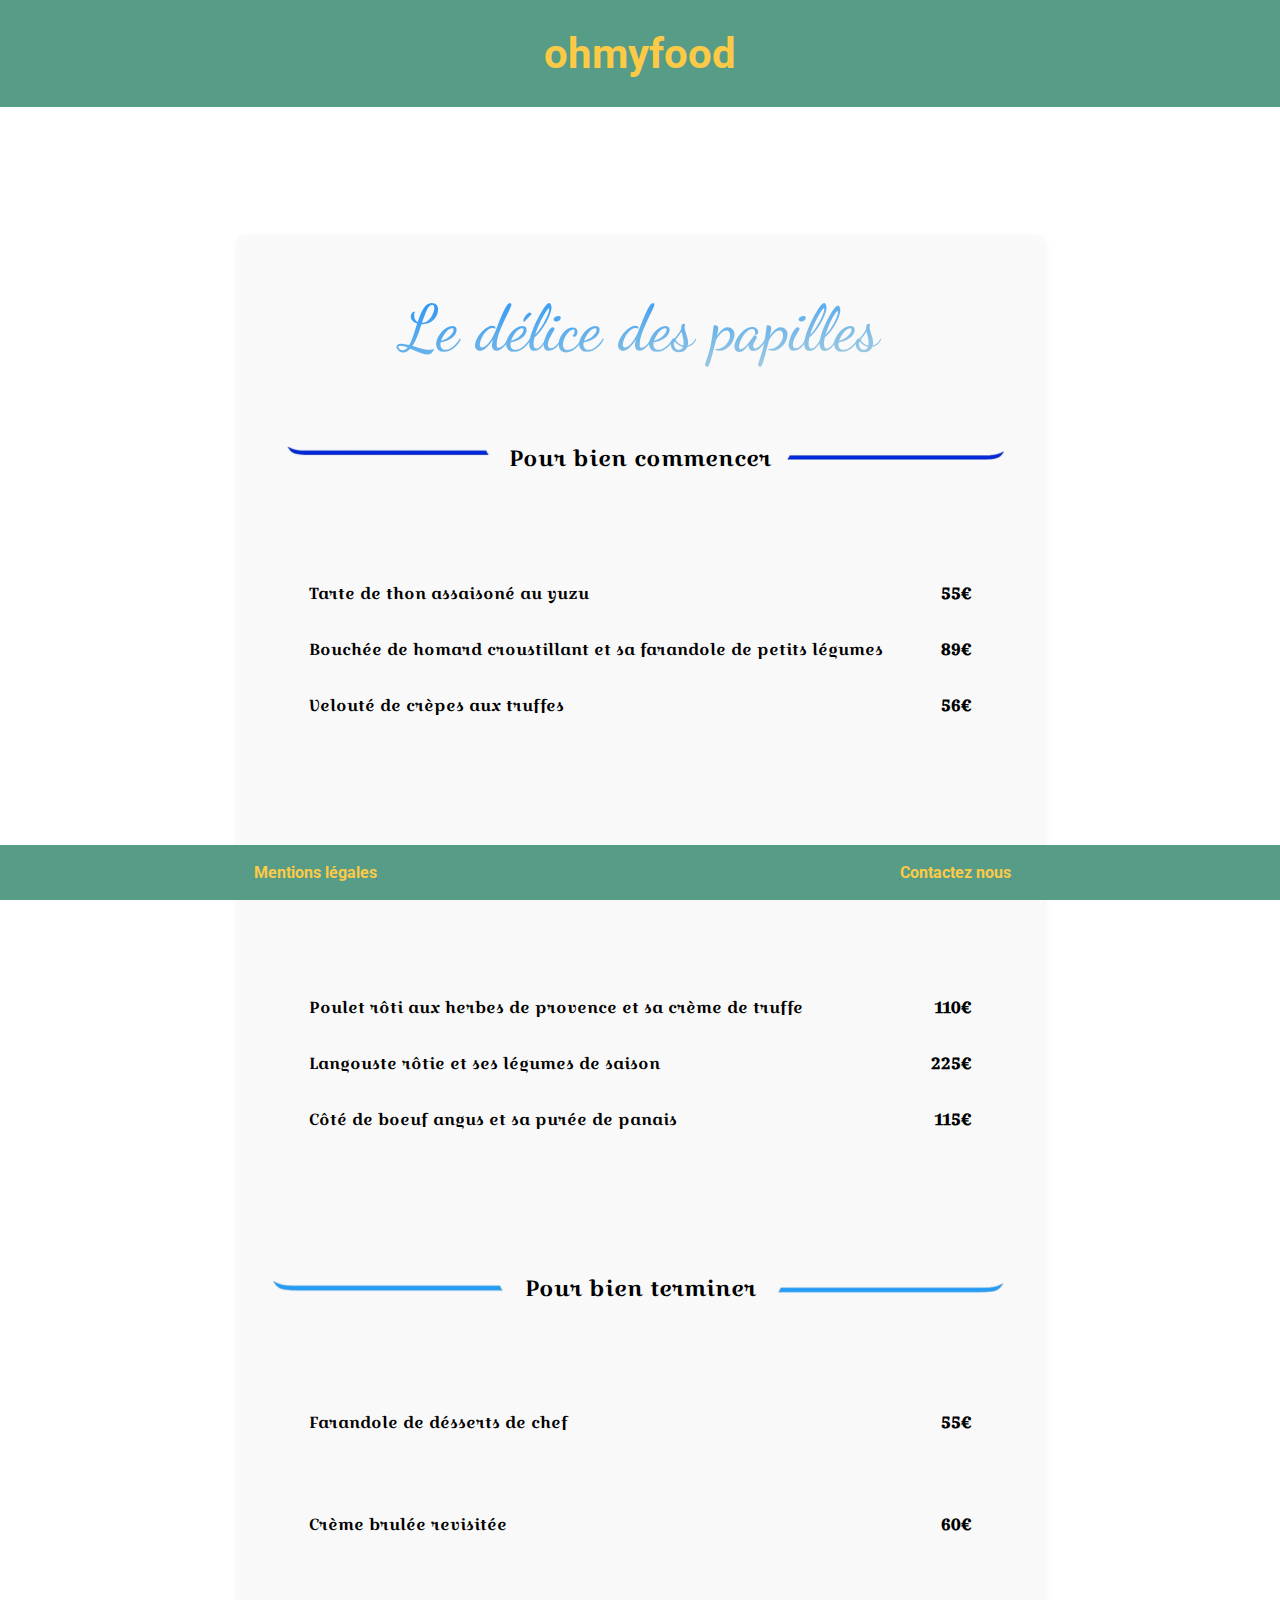
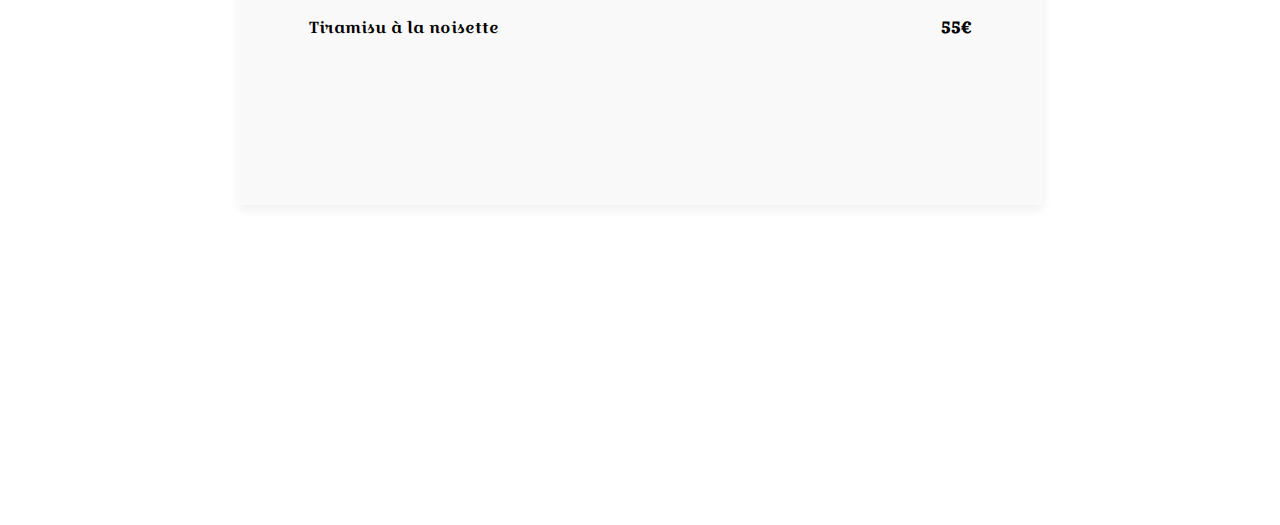
<file: menu3.html>
<!DOCTYPE html>
<html lang="fr">
   <head>
      <meta charset="utf-8">
      <title>Ohmyfood le delice des papilles</title>
      <meta property="og:title" content="ohmyfood" />
      <meta property="og:type" content="website" />
      <link rel="stylesheet" href="css/style.menu3.css "/>
      <meta name="description" content="Venez déguster les succulents mets de ce restaurant LE DELICE DES PAPILLES. " />
      <meta name="og:description" content="Venez déguster les succulents mets de ce restaurant LE DELICE DES PAPILLES. " />
      <meta name="viewport" content="width=device-width,initial-scale=1.0">
      <link href="https://fonts.googleapis.com/css?family=Croissant+One|Dancing+Script|Kalam|Kaushan+Script|PT+Serif|Pangolin&display=swap" rel="stylesheet">
      <link href="https://fonts.googleapis.com/css?family=Lato&display=swap" rel="stylesheet">
      <link href="https://fonts.googleapis.com/css2?family=Devonshire&family=Roboto&display=swap" rel="stylesheet">
   </head>
   <body>
      <header>
         <h1>
            <a href="index.html" class="underline"> ohmyfood </a>
         </h1>
      </header>
      <main>
         <h2>Le délice des papilles</h2>
         <section>
            <div class="gli1">
               <img class="gliph1" src="image/menu3.1G.png" alt="gliphleft">
               <h3 class="left">Pour bien commencer</h3>
               <img class="gliph1" src="image/menu3.1d.png" alt="gliphright">
            </div>
            <div class="menu">
               <ul class="entree">
                  <li class="screen">
                     <div>Tarte de thon assaisoné au yuzu</div>
                     <div class="prix">55€</div>
                  </li>
                  <li class="screen">
                     <div>Bouchée de homard croustillant et sa farandole de petits légumes</div>
                     <div class="prix">89€</div>
                  </li>
                  <li class="screen">
                     <div>Velouté de crèpes aux truffes</div>
                     <div class="prix">56€</div>
                  </li>
               </ul>
            </div>
            <div class="gli2">
               <img class="gliph1" src="image/menu3.2g.png" alt="gliphleft">
               <h3 class="left">Pour bien continuer</h3>
               <img class="gliph1" src="image/menu3.2d.png" alt="gliphright">
            </div>
            <div class="menu">
               <ul class="plat">
                  <li class="screen">
                     <div>Poulet rôti aux herbes de provence et sa crème de truffe</div>
                     <div class="prix">110€</div>
                  </li>
                  <li class="screen">
                     <div>Langouste rôtie et ses légumes de saison</div>
                     <div class="prix">225€</div>
                  </li>
                  <li class="screen">
                     <div>Côté de boeuf angus et sa purée de panais</div>
                     <div class="prix">115€</div>
                  </li>
               </ul>
            </div>
            <div class="gli3">
               <img class="gliph1" src="image/menu3.3g.png" alt="gliphleft">
               <h3 class="left">Pour bien terminer</h3>
               <img class="gliph1" src="image/menu3.3d.png" alt="gliphright">
            </div>
            <div class="menu">
               <ul class="desert">
                  <li class="screen">
                     <div>Farandole de désserts de chef</div>
                     <div class="prix">55€</div>
                  </li>
                  <li class="screen">
                     <div>Crème brulée revisitée</div>
                     <div class="prix">60€</div>
                  </li>
                  <li class="screen">
                     <div>Tiramisu à la noisette</div>
                     <div class="prix">55€</div>
                  </li>
               </ul>
            </div>
         </section>
      </main>
      <footer class="footer">
         <div class="gauche">
            <a href="mentions.html" target="blank">
               <h3>Mentions légales</h3>
            </a>
         </div>
         <div class="droite">
            <a href="mailto:contact@ohmyfood.com">
               <h3>Contactez nous</h3>
            </a>
         </div>
      </footer>
   </body>
</html>
</file>
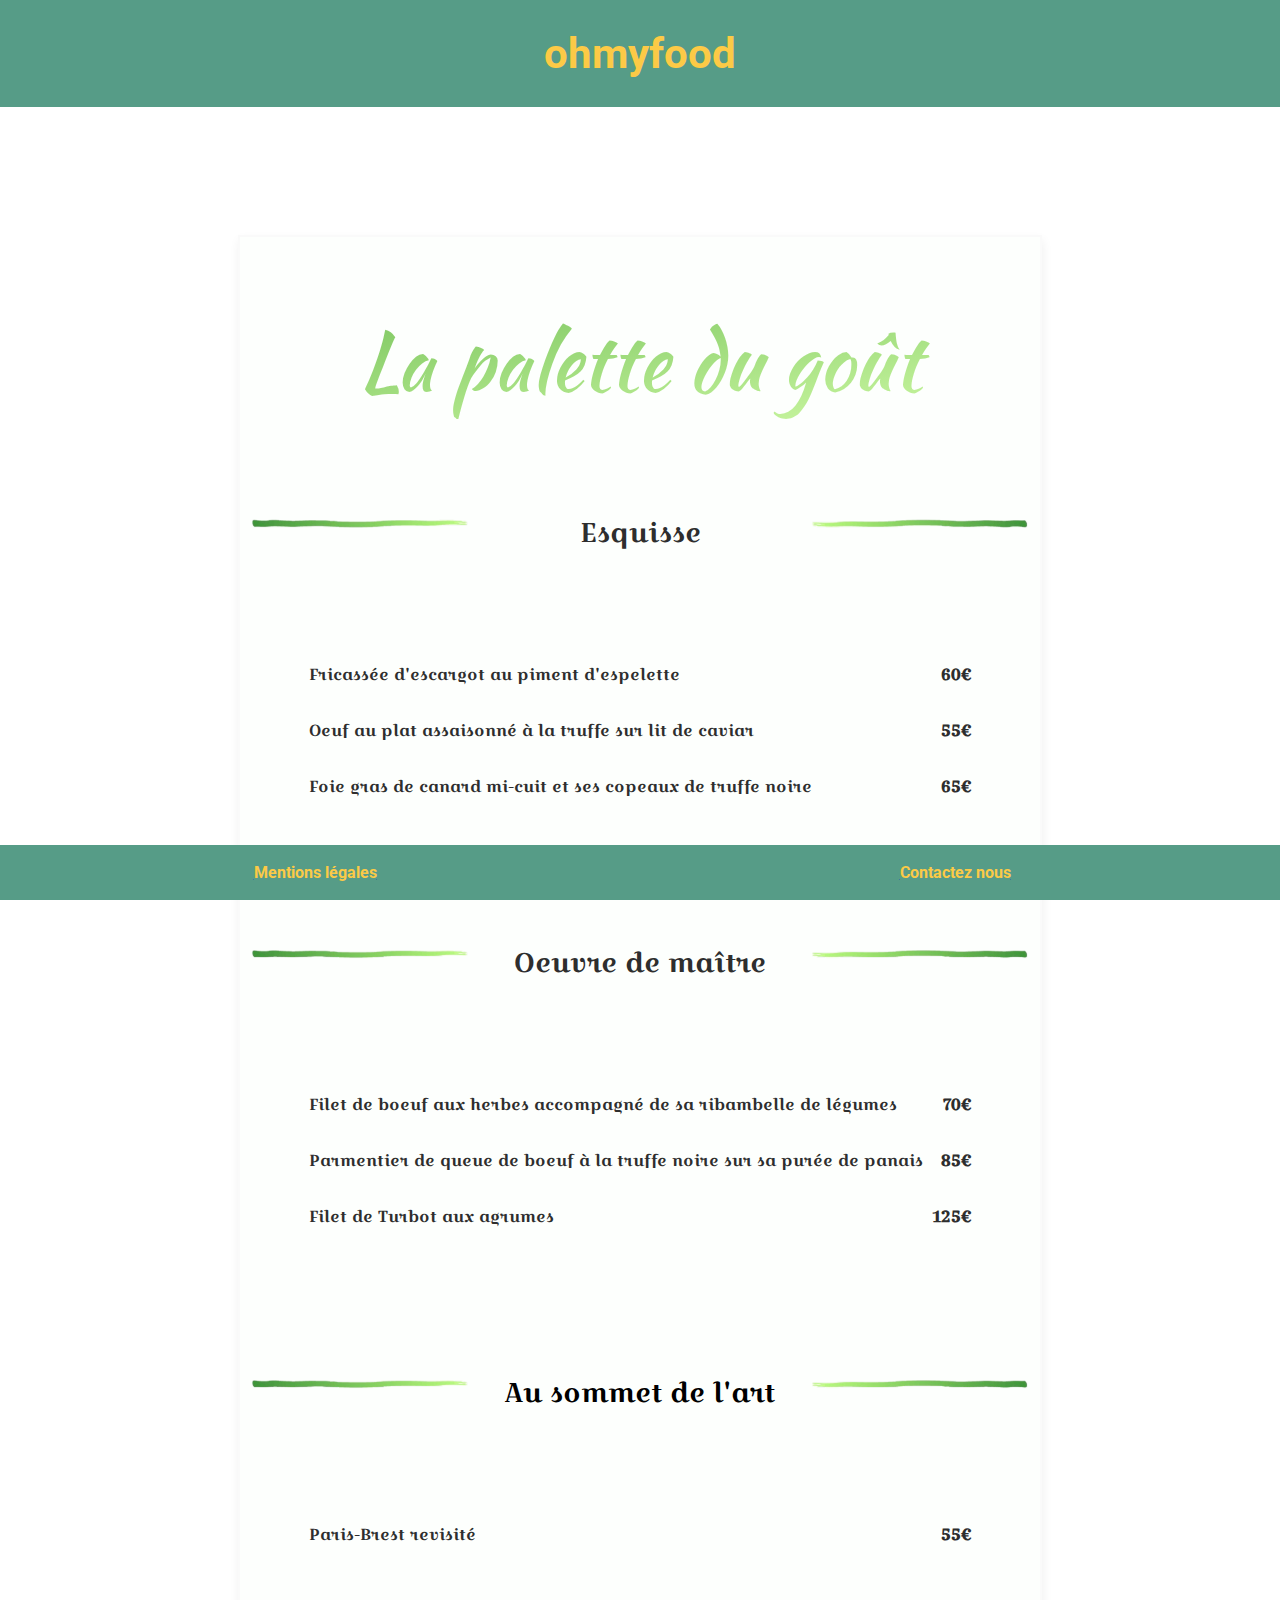
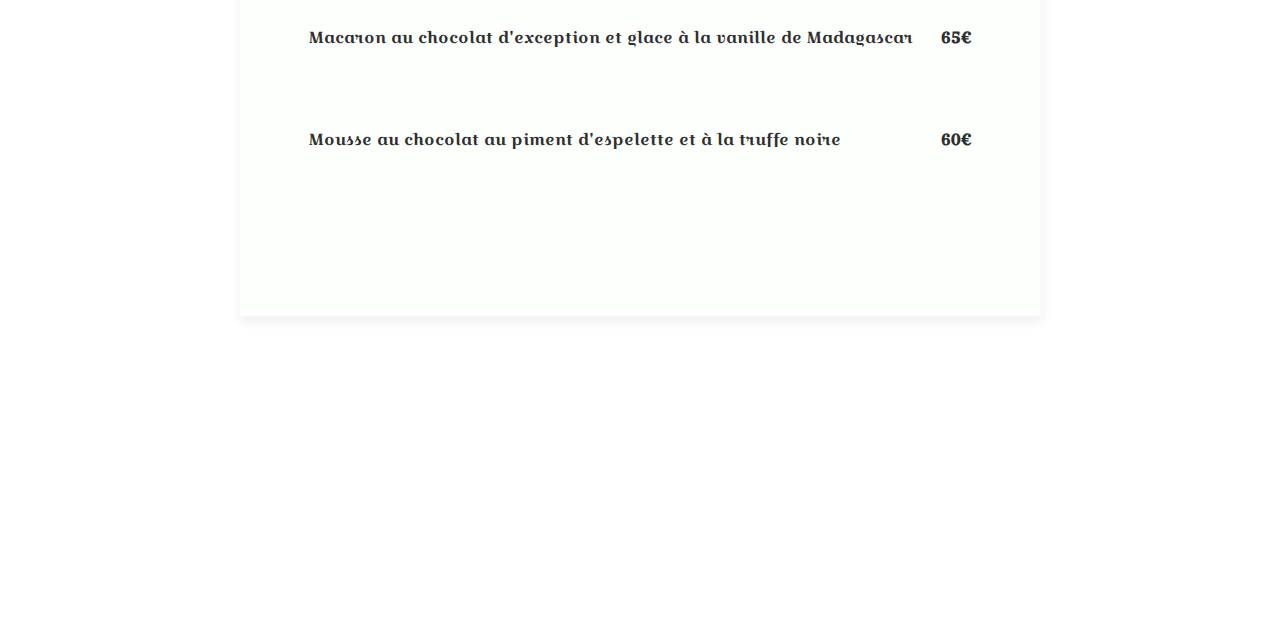
<file: menu4.html>
<!DOCTYPE html>
<html lang="fr">
   <head>
      <meta charset="utf-8">
      <title>Ohmyfood la palette du gout</title>
      <meta property="og:title" content="ohmyfood"/>
      <meta property="og:type" content="website"/>
      <meta name="description" content="Venez déguster les succulents mets de ce restaurant LA PALETTE DU GOUT." />
      <meta name="og:description" content="Venez déguster les succulents mets de ce restaurant LA PALETTE DU GOUT. " />
      <meta name="viewport" content="width=device-width,initial-scale=1.0">
      <link rel="stylesheet" href="css/style.menu4.css "/>
   </head>
   <body>
      <header>
         <h1>
         <a href="index.html" class="underline"> ohmyfood </a>
         </h1>
      </header>
      <main>
         <h2>La palette du goût</h2>
         <section>
            <div class="gli1">
               <img class="gliph1" src="image/menu-41g.png" alt="gliphleft">
               <h3 class="left">Esquisse</h3>
               <img class="gliph1" src="image/menu-41d.png" alt="gliphright">
            </div>
            <div class="menu">
               <ul class="entree">
                  <li class="screen">
                     <div>Fricassée d'escargot au piment d'espelette</div>
                     <div class="prix">60€</div>
                  </li>
                  <li class="screen">
                     <div>Oeuf au plat assaisonné à la truffe sur lit de caviar</div>
                     <div class="prix">55€</div>
                  </li>
                  <li class="screen">
                     <div>Foie gras de canard mi-cuit et ses copeaux de truffe noire</div>
                     <div class="prix">65€</div>
                  </li>
               </ul>
            </div>
            <div class="gli2">
               <img class="gliph1" src="image/menu-41g.png" alt="gliphleft">
               <h3 class="left">Oeuvre de maître</h3>
               <img class="gliph1" src="image/menu-41d.png" alt="gliphright">
            </div>
            <div class="menu">
               <ul class="plat">
                  <li class="screen">
                     <div>Filet de boeuf aux herbes accompagné de sa ribambelle de légumes</div>
                     <div class="prix">70€</div>
                  </li>
                  <li class="screen">
                     <div>Parmentier de queue de boeuf à la truffe noire sur sa purée de panais</div>
                     <div class="prix">85€</div>
                  </li>
                  <li class="screen">
                     <div>Filet de Turbot aux agrumes</div>
                     <div class="prix">125€</div>
                  </li>
               </ul>
            </div>
            <div class="gli3">
               <img class="gliph1" src="image/menu-41g.png" alt="gliphleft">
               <h3 class="left">Au sommet de l'art</h3>
               <img class="gliph1" src="image/menu-41d.png" alt="gliphright">
            </div>
            <div class="menu">
               <ul class="desert">
                  <li class="screen">
                     <div>Paris-Brest revisité</div>
                     <div class="prix">55€</div>
                  </li>
                  <li class="screen">
                     <div>Macaron au chocolat d'exception et glace à la vanille de Madagascar</div>
                     <div class="prix">65€</div>
                  </li>
                  <li class="screen">
                     <div>Mousse au chocolat au piment d'espelette et à la truffe noire</div>
                     <div class="prix">60€</div>
                  </li>
               </ul>
            </div>
         </section>
      </main>
      <footer class="footer">
         <div class="gauche">
            <a href="mentions.html" target="blank">
               <h3>Mentions légales</h3>
            </a>
         </div>
         <div class="droite">
            <a href="mailto:contact@ohmyfood.com">
               <h3>Contactez nous</h3>
            </a>
         </div>
      </footer>
   </body>
</html>
</file>
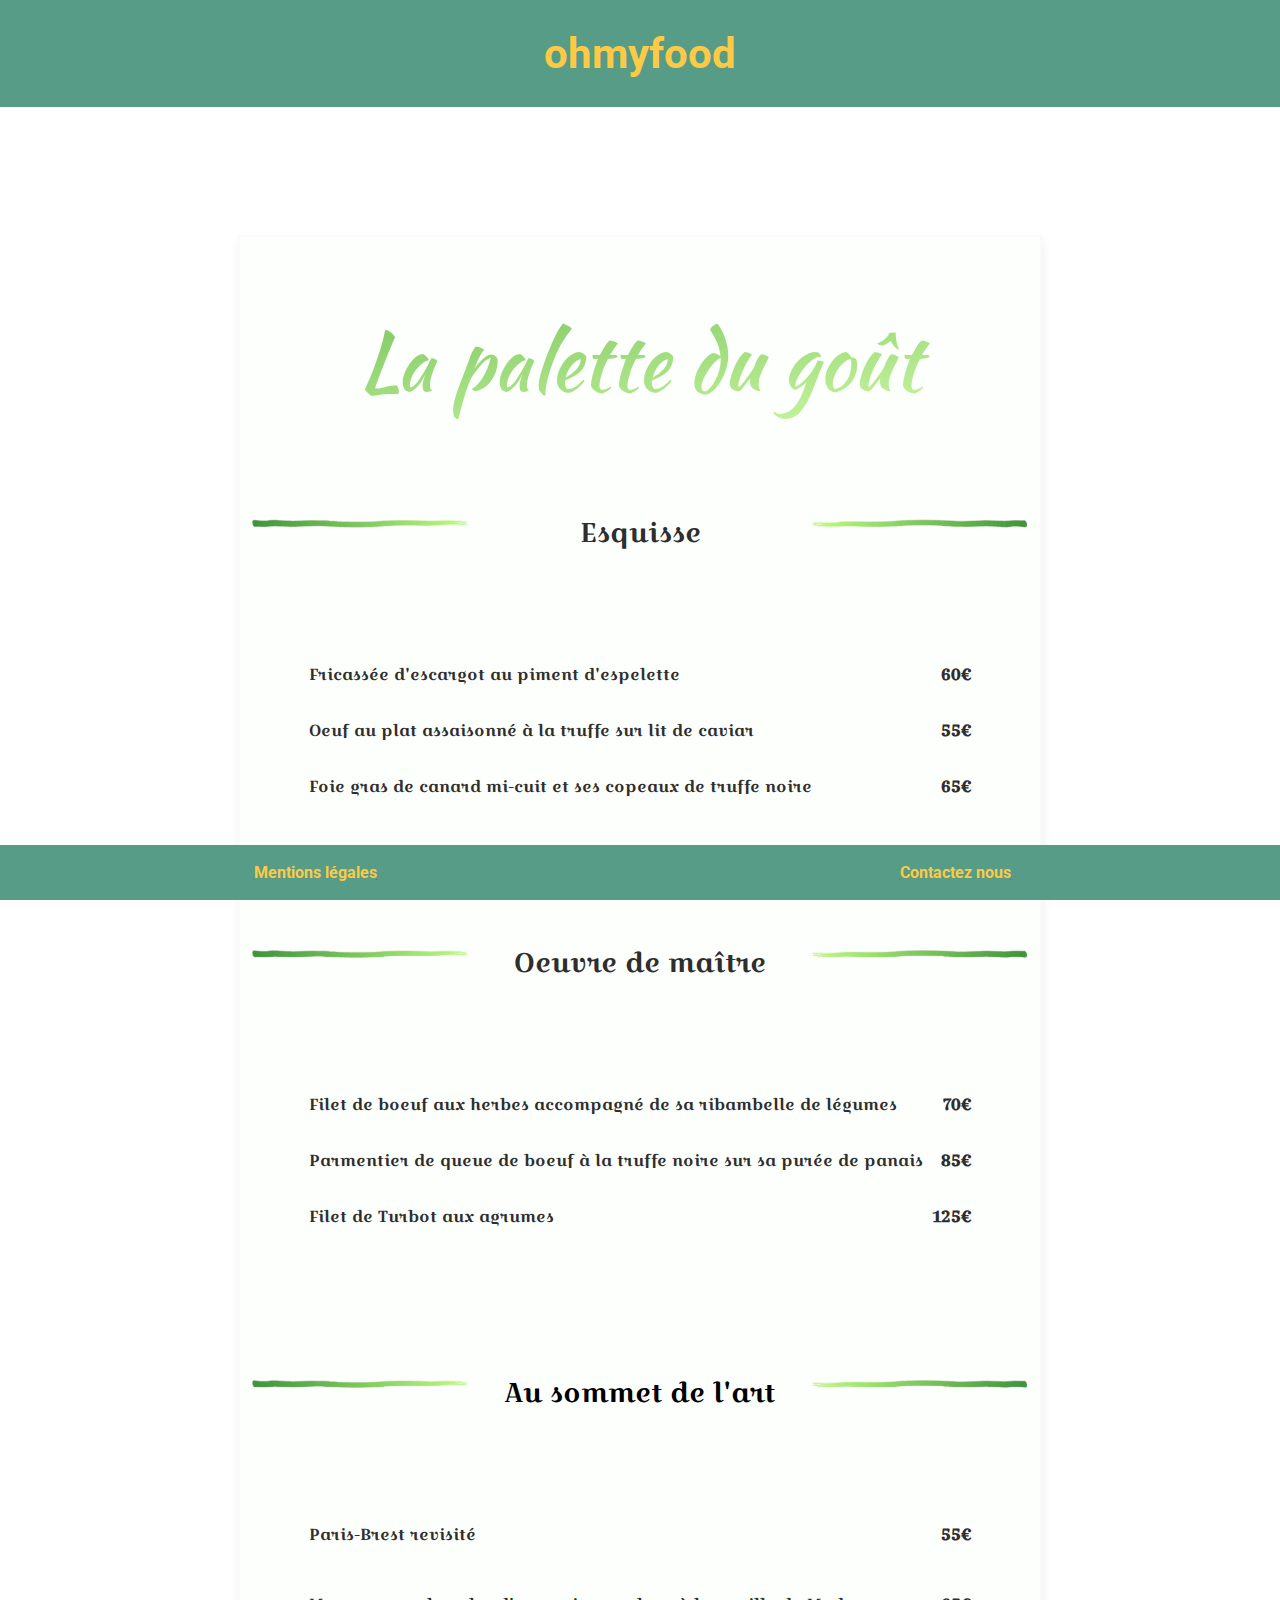
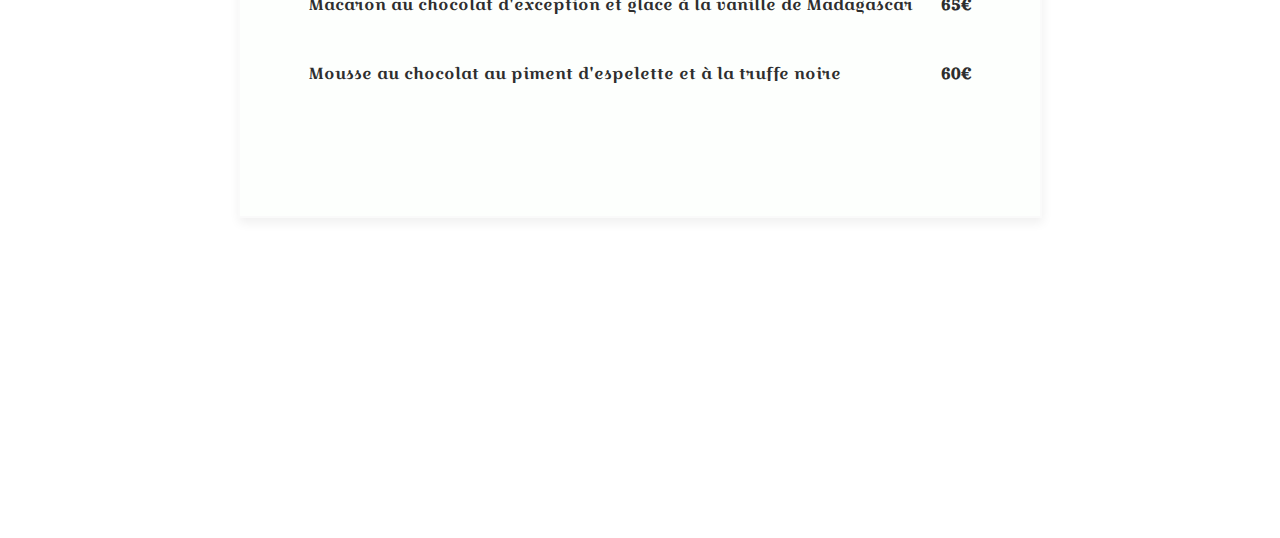
<file: Menu4.html>
<!DOCTYPE html>
<html lang="fr">
   <head>
      <meta charset="utf-8">
      <title>Ohmyfood la palette du gout</title>
      <meta property="og:title" content="ohmyfood" />
      <meta property="og:type" content="website" />
      <link rel="stylesheet" href="css/style.menu4.css "/>
      <meta name="description" content="Venez déguster les succulents mets de ce restaurant LA PALETTE DU GOUT." />
      <meta name="og:description" content="Venez déguster les succulents mets de ce restaurant LA PALETTE DU GOUT. " />

      <meta name="viewport" content="width=device-width,initial-scale=1.0">
      <link href="https://fonts.googleapis.com/css?family=Croissant+One|Dancing+Script|Kalam|Kaushan+Script|PT+Serif|Pangolin&display=swap" rel="stylesheet">
      <link href="https://fonts.googleapis.com/css?family=Lato&display=swap" rel="stylesheet">
      <link href="https://fonts.googleapis.com/css2?family=Devonshire&family=Roboto&display=swap" rel="stylesheet">
   </head>
   <body>
      <header>
         <h1>
         <a href="index.html" class="underline"> ohmyfood </a>
         <h1>
      </header>
      <main>
         <h2>La palette du goût</h2>
         <article>
            <div class="gli1">
               <img class="gliph1" src="image/menu-41g.png" alt="gliphleft">
               <h3 class="left">Esquisse</h3>
               <img class="gliph1" src="image/menu-41d.png" alt="gliphright">
            </div>
            <section class="menu">
               <ul class="entree">
                  <div class="screen">
                     <li>Fricassée d'escargot au piment d'espelette</li>
                     <li class="prix">60€</li>
                  </div>
                  <div class="screen">
                     <li>Oeuf au plat assaisonné à la truffe sur lit de caviar</li>
                     <li class="prix">55€</li>
                  </div>
                  <div class="screen">
                     <li>Foie gras de canard mi-cuit et ses copeaux de truffe noire</li>
                     <li class="prix">65€</li>
                  </div>
               </ul>
            </section>
            <div class="gli2">
               <img class="gliph1" src="image/menu-41g.png" alt="gliphleft">
               <h3 class="left">Oeuvre de maître</h3>
               <img class="gliph1" src="image/menu-41d.png" alt="gliphright">
            </div>
            <section class="menu">
               <ul class="plat">
                  <div class="screen">
                     <li>Filet de boeuf aux herbes accompagné de sa ribambelle de légumes</li>
                     <li class="prix">70€</li>
                  </div>
                  <div class="screen">
                     <li>Parmentier de queue de boeuf à la truffe noire sur sa purée de panais</li>
                     <li class="prix">85€</li>
                  </div>
                  <div class="screen">
                     <li>Filet de Turbot aux agrumes</li>
                     <li class="prix">125€</li>
                  </div>
               </ul>
            </section>
            <div class="gli3">
               <img class="gliph1" src="image/menu-41g.png" alt="gliphleft">
               <h3 class="left">Au sommet de l'art</h3>
               <img class="gliph1" src="image/menu-41d.png" alt="gliphright">
            </div>
            <section class="menu">
               <ul class="desert">
                  <div class="screen">
                     <li>Paris-Brest revisité</li>
                     <li class="prix">55€</li>
                  </div>
                  <div class="screen">
                     <li>Macaron au chocolat d'exception et glace à la vanille de Madagascar</li>
                     <li class="prix">65€</li>
                  </div>
                  <div class="screen">
                     <li>Mousse au chocolat au piment d'espelette et à la truffe noire</li>
                     <li class="prix">60€</li>
                  </div>
               </ul>
            </section>
         </article>
      </main>
      <footer class="footer">
         <div class="gauche">
            <a href="mentions.html" target="blank">
               <h3>Mentions légales</h3>
            </a>
         </div>
         <div class="droite">
            <a href="mailto:contact@ohmyfood.com">
               <h3>Contactez nous</h3>
            </a>
         </div>
      </footer>
   </body>
</html>
</file>
<file: css/styleOhmyfood-P1.css>
@import url("./common.css");


@keyframes flash {
	25%,
	75% {
		opacity: 0;
	}
	0%,
	100% {
		opacity: 1;
	}
}


/*------------main--------------*/

main {
	display: flex;
	flex-direction: column;
}

.menu1,
.menu2,
.menu3,
.menu4 {
	border: 2px solid #f9f9f9e6;
	box-shadow: 2px 4px 10px #f0f0f0;
	text-align: center;
	width: 80%;
	height: 25pc;
	margin: auto;
	margin-top: 8%;
}
.inside:hover {
	transition: all 200ms ease-in;
	transform: scale(1.2);
	opacity: 0.6;
}

.menu1 {
	background-color: var(--primary1);
	align-items: center;
    display: flex;
    justify-content: center;
}

.inside h2 {
	font-size: 2em;
	font-family: 'Devonshire', cursive;
	font-weight: lighter;
	margin-top: 0px;
}

.menu1 p {
	color: #3d1319;
	font-size: 1.5em;
	font-family: 'Kalam', cursive;
	font-weight: bold;
}

.menu2 {
	background-color: var(--primary2);
	align-items: center;
    display: flex;
    justify-content: center;
}

.menu2 h2 {
	font-family: 'Croissant One', cursive;
	font-size: 1.2em;
	background: linear-gradient(to bottom right, #ff8a00, #975fea);
	background-clip: text;
	-webkit-background-clip: text;
	color: transparent;
}

.menu2 p {
	font-size: 2em;
	color: #c77412;
	font-weight: bold;
}

.menu3 {
	background-color: var(--primary3);
	align-items: center;
    display: flex;
    justify-content: center;
}

.menu3 h2 {
	font-family: 'Dancing Script', cursive;
	font-size: 2em;
	background: linear-gradient(to bottom right, #0887fb, #c0d9dc);
	background-clip: text;
	-webkit-background-clip: text;
	color: transparent;
}

.menu3 p {
	font-size: 2em;
	font-family: 'Kalam', cursive;
	color: #0887fb;
}

.menu4 {
	background-color: var(--primary4);
	align-items: center;
    display: flex;
    justify-content: center;
}

.menu4 h2 {
	color: #75c15a;
	font-size: 2em;
	font-family: 'Kaushan Script', cursive;
	background: linear-gradient(to bottom right, #75c15a, #cffaa5);
	background-clip: text;
	-webkit-background-clip: text;
	color: transparent;
}

.menu4 p {
	font-size: 2em;
	font-family: 'Kalam', cursive;
	color: #75c15a;
}


/*------------next--------------*/

.next {
	margin-bottom: 19%;
	padding: 10%;
	height: 2.5em;
}

.bas {
	border: 1px solid #569c87;
	background-color: #569c87;
	color: #f7c948;
	text-align: center;
	border-radius: 5px;
	width: 70%;
	margin: auto;
	display: flex;
	align-items: baseline;
	justify-content: center;
}

.dot {
	font-size: 0.4em;
	color: #f7c948;
	justify-content: space-around;
}

.dot1 {
	animation-duration: 3s;
	animation-name: flash;
	animation-iteration-count: infinite;
	animation-delay: 0s;
}

.dot2 {
	animation-duration: 3s;
	animation-name: flash;
	animation-iteration-count: infinite;
	animation-delay: 1s;
}

.dot3 {
	animation-duration: 3s;
	animation-name: flash;
	animation-iteration-count: infinite;
	animation-delay: 2s;
}

.footer h3:hover {
	animation-name: shake;
	animation-duration: 1s;
	animation-fill-mode: both;
}


/*--------responsive----------------*/

@media only screen and (min-width: 768px) {
	main {
		flex-direction: initial;
		display: flex;
		flex-wrap: wrap;
		width: 723px;
		max-width: 900px;
		margin: auto;
	}
	.menu1,
	.menu2,
	.menu3,
	.menu4 {
		width: 300px;
		
	}
	.inside {
		width: 100%;
	}
	.bas {
		width: 40%;
		border-radius: 10px;
	}
	.next {
		margin-bottom: initial;
	}
}
</file>
<file: css/style.mention.css>
@import url("./common.css");

main {
	color: #3d1319;
	width: 90%;
	background-color: var(--primarymention);
	border: 2px solid #f9f9f9e6;
	box-shadow: 1px 5px 10px #F0F0F0;
	margin-bottom: 30%;
	margin-top: 10%;
    margin-left: 5%;
}
h1
{
    text-align: center;
}
.mentions
{
	text-align: justify;
	padding: 2%;
}
/*------------------------responsive----------------------*/

@media only screen and (min-width: 768px) {

	main {
		width: 80%;
		max-width: 800px;
		margin: auto;
		margin-top: 10%;
		margin-bottom: 25%;
    }
}
</file>
<file: css/style.menu1.css>
@import url("./common.css");


main {
	color: #3d1319;
	width: 90%;
	background-color: var(--primary1);
	border: 2px solid #f9f9f9e6;
	box-shadow: 1px 5px 10px #F0F0F0;
	margin-bottom: 30%;
	margin-top: 10%;
	margin-left: 5%;
}

.entree,
.plat,
.desert {
	text-align: center;
	padding: 5%;
	font-family: 'Pangolin', cursive;
	font-weight: lighter;
}

ul {
	list-style: none;
}

.desert {
	text-align: center;
}

.desert li {
	margin-bottom: 7%;
}

.prix {
	text-align: center;
	font-weight: bold;
	margin-bottom: 5%;
}

.png {
	text-align: center;
	padding-top: 6%;
	font-size: small;
}

.png11 {
	width: 20%;
}

.png2 {
	margin-top: 9%;
	display: flex;
	justify-content: center;
	align-items: baseline;
}

.png22 {
	width: 15%;
}

.gliph {
	display: flex;
	justify-content: center;
	align-items: baseline;
	font-family: 'Pangolin', cursive;
}

.gliph1 {
	width: 20%;
}

.gliph h3 {
	text-align: center;
	font-size: 1.5em;
	margin-left: 5%;
	margin-right: 5%;
	font-weight: lighter;
}

h2 {
	text-align: center;
	font-size: 3em;
	font-family: 'Devonshire', cursive;
	font-weight: 500;
}

h4 {
	font-size: 2em;
	font-family: 'Devonshire', cursive;
	font-weight: 500;
}


/*------------------------responsive----------------------*/

@media only screen and (min-width: 768px) {
	.menu {
		display: flex;
		justify-content: space-between;
		padding: 1%;
		font-family: 'Pangolin', cursive;
	}
	.screen {
		display: flex;
		justify-content: space-between;
		text-align: left;
	}
	main {
		width: 80%;
		max-width: 800px;
		margin: auto;
		margin-top: 10%;
		margin-bottom: 25%;
	}
	.entree,
	.plat,
	.desert {
		font-size: 1.2em;
		width: 90%;
	}
	.desert {
		text-align: left;
	}
	ul {
		list-style: none;
	}
	.prix {
		text-align: right;
		width: 62px;
	}
	.png2 {
		margin-top: 9%;
		display: flex;
		justify-content: center;
		line-height: 0px;
		margin-bottom: 27%;
		align-items: baseline;
	}
	.gliph {
		width: 95%;
		font-size: 2em;
		justify-content: space-between;
		padding: 2%;
	}
	.gliph h3 {
		font-size: 2.2rem;
		margin-left: 2%;
		margin-right: 2%;
	}
	h2 {
		font-size: 5em;
	}
	h4 {
		font-size: 4em;
	}
	.gliph1 {
		width: 30%;
	}
}
</file>
<file: css/style.menu2.css>
@import url("./common.css");


main {
	color: #3d1319;
	width: 90%;
	background-color: var(--primary2);
	border: 2px solid #f9f9f9e6;
	box-shadow: 1px 5px 10px #F0F0F0;
	margin-bottom: 30%;
	margin-top: 10%;
	margin-left: 5%;
}

.entree,
.plat,
.desert {
	text-align: center;
	padding: 5%;
	font-family: 'Croissant One', cursive;
	font-weight: lighter;
}

.entree {
	color: #c67412;
}

.plat {
	color: #a56799;
}

.desert {
	color: #6e4ccc;
}

ul {
	list-style: none;
	font-size: 1em;
}

.desert {
	text-align: center;
}

.desert li {
	margin-bottom: 7%;
}

.prix {
	text-align: center;
	font-weight: bold;
	margin-bottom: 5%;
}

.png {
	text-align: center;
	padding-top: 6%;
	font-size: small;
}

.png11 {
	width: 20%;
}

.gli1,
.gli2,
.gli3 {
	display: flex;
	justify-content: center;
	align-items: baseline;
	color: #0887fb;
	font-family: 'Croissant One', cursive;
}

.gliph1 {
	width: 20%;
}

.gli1 h3 {
	text-align: center;
	font-size: 1.2em;
	margin-left: 5%;
	margin-right: 5%;
	font-weight: lighter;
	color: #C6740D;
}

.gli2 h3 {
	text-align: center;
	font-size: 1.2em;
	margin-left: 5%;
	margin-right: 5%;
	font-weight: lighter;
	color: #a56799;
}

.gli3 h3 {
	text-align: center;
	font-size: 1.2em;
	margin-left: 5%;
	margin-right: 5%;
	font-weight: lighter;
	color: #6e4ccc;
}

h2 {
	text-align: center;
	font-size: 1.6em;
	font-family: 'Croissant One', cursive;
	font-weight: 500;
	background: linear-gradient(to bottom right, #ff8a00, #975fea);
	background-clip: text;
	-webkit-background-clip: text;
	color: transparent;
}

h4 {
	font-size: 2em;
	font-family: 'Devonshire', cursive;
	font-weight: 500;
}


/*---------------animation------------------*/

.left {
	position: relative;
}

.left:before {
	content: "";
	position: absolute;
	width: 0;
	height: 1px;
	bottom: 0;
	left: 0;
	background-color: black;
	visibility: hidden;
	transition: all 0.3s ease-in-out;
}

.left:hover:before {
	visibility: visible;
	width: 100%;
}

.footer h3:hover {
	animation-name: shake;
	animation-duration: 1s;
	animation-fill-mode: both;
}


/*------------------------responsive----------------------*/

@media only screen and (min-width: 768px) {
	.menu {
		display: flex;
		justify-content: space-between;
		padding: 1%;
		font-family: 'Pangolin', cursive;
		justify-content: center;
	}
	.screen {
		display: flex;
		justify-content: space-between;
		text-align: left;
	}
	main {
		width: 80%;
		max-width: 800px;
		margin: auto;
		margin-top: 10%;
		margin-bottom: 25%;
	}
	.entree,
	.plat,
	.desert {
		font-size: 1em;
		width: 100%;
		padding: 10%;
	}
	.desert {
		text-align: left;
	}
	ul {
		list-style: none;
		width: 100%;
	}
	.plat {
		margin-right: 1%;
	}
	.prix {
		text-align: right;
	}
	.gliph {
		font-size: 2em;
	}
	.gli1 h3 {
		font-size: 1.4rem;
		margin-left: 0%;
		margin-right: 0%;
	}
	.gli2 h3 {
		font-size: 1.4rem;
		margin-left: 2%;
		margin-right: 2%;
	}
	.gli3 h3 {
		font-size: 1.4rem;
		margin-left: 2%;
		margin-right: 2%;
	}
	h2 {
		font-size: 3em;
	}
	h4 {
		font-size: 4em;
	}
	.gliph1 {
		width: 30%;
	}
}
</file>
<file: css/style.menu3.css>
@import url("./common.css");


main {
	width: 90%;
	background-color: var(--primary3);
	border: 2px solid #f9f9f9e6;
	box-shadow: 1px 5px 10px #F0F0F0;
	margin-bottom: 30%;
	margin-top: 10%;
	margin-left: 5%;
}

.entree,
.plat,
.desert {
	text-align: center;
	padding: 5%;
	font-family: 'Croissant One', cursive;
	font-weight: lighter;
}

.plat {
	color: black;
}

.desert {
	color: black;
}

ul {
	list-style: none;
}

.desert {
	text-align: center;
}

.desert li {
	margin-bottom: 7%;
}

.prix {
	text-align: center;
	font-weight: bold;
	margin-bottom: 5%;
}

.gli1,
.gli2,
.gli3 {
	display: flex;
	justify-content: center;
	align-items: baseline;
	color: #0887fb;
	font-family: 'Croissant One', cursive;
}

.gliph1 {
	width: 20%;
}

.gli1 h3 {
	text-align: center;
	font-size: 1.5em;
	margin-left: 5%;
	margin-right: 5%;
	font-weight: lighter;
	color: black;
}

.gli2 h3 {
	text-align: center;
	font-size: 1.5em;
	margin-left: 5%;
	margin-right: 5%;
	font-weight: lighter;
	color: black;
}

.gli3 h3 {
	text-align: center;
	font-size: 1.5em;
	margin-left: 5%;
	margin-right: 5%;
	font-weight: lighter;
	color: black;
}

h2 {
	text-align: center;
	font-size: 2.5em;
	font-weight: 500;
	font-family: 'Dancing Script', cursive;
	background: linear-gradient(to bottom right, #0887fb, #c0d9dc);
	background-clip: text;
	-webkit-background-clip: text;
	color: transparent;
}

h4 {
	font-size: 2em;
	font-family: 'Devonshire', cursive;
	font-weight: 500;
}

/*------------------------responsive----------------------*/

@media only screen and (min-width: 768px) {
	.menu {
		padding: 4%;
		font-family: 'Pangolin', cursive;
	}
	.screen {
		display: flex;
		justify-content: space-between;
		text-align: left;
	}
	main {
		width: 80%;
		max-width: 800px;
		margin: auto;
		margin-top: 10%;
		margin-bottom: 25%;
	}
	.entree,
	.plat,
	.desert {
		font-size: 1em;
		color: black;
	}
	ul {
		list-style: none;
	}
	.prix {
		text-align: right;
	}
	.gliph {
		font-size: 2em;
	}
	.gli1 h3 {
		font-size: 1.4rem;
		margin-left: 0%;
		margin-right: 0%;
	}
	.gli2 h3 {
		font-size: 1.4rem;
		margin-left: 2%;
		margin-right: 2%;
	}
	.gli3 h3 {
		font-size: 1.4rem;
		margin-left: 2%;
		margin-right: 2%;
	}
	h2 {
		font-size: 4em;
	}
	h4 {
		font-size: 4em;
	}
	.gliph1 {
		width: 30%;
	}
}
</file>
<file: css/style.menu4.css>
@import url("./common.css");


main {
	width: 90%;
	background-color: var(--primary4);
	border: 2px solid #f9f9f9e6;
	box-shadow: 1px 5px 10px #F0F0F0;
	margin-bottom: 30%;
	margin-top: 10%;
	margin-left: 5%;
}

.entree,
.plat,
.desert {
	text-align: center;
	padding: 5%;
	font-family: 'Croissant One', cursive;
	font-weight: lighter;
	color: #2e2e2e;
}

ul {
	list-style: none;
}

.desert {
	text-align: center;
}

.desert li {
	margin-bottom: 7%;
}

.prix {
	text-align: center;
	font-weight: bold;
	margin-bottom: 5%;
}

.gli1,
.gli2,
.gli3 {
	display: flex;
	justify-content: center;
	align-items: baseline;
	color: #2e2e2e;
	font-family: 'Croissant One', cursive;
}

.gliph1 {
	width: 20%;
}

.gli1 h3 {
	text-align: center;
	font-size: 1.5em;
	margin-left: 5%;
	margin-right: 5%;
	font-weight: lighter;
	color: #2e2e2e;
}

.gli2 h3 {
	text-align: center;
	font-size: 1.5em;
	margin-left: 5%;
	margin-right: 5%;
	font-weight: lighter;
	color: #2e2e2e;
}

.gli3 h3 {
	text-align: center;
	font-size: 1.5em;
	margin-left: 5%;
	margin-right: 5%;
	font-weight: lighter;
	color: black;
}

h2 {
	text-align: center;
	font-size: 3em;
	font-weight: 500;
	font-family: 'Kaushan Script', cursive;
	background: linear-gradient(to bottom right, #75c15a, #cffaa5);
	background-clip: text;
	-webkit-background-clip: text;
	color: transparent;
}

h4 {
	font-size: 2em;
	font-family: 'Devonshire', cursive;
	font-weight: 500;
}


/*---------------animation------------------*/

.left {
	position: relative;
}

.left:before {
	content: "";
	position: absolute;
	width: 0;
	height: 1px;
	bottom: 0;
	left: 0;
	background-color: black;
	visibility: hidden;
	transition: all 0.3s ease-in-out;
}

.left:hover:before {
	visibility: visible;
	width: 100%;
}


/*------------------------responsive----------------------*/

@media only screen and (min-width: 768px) {
	.menu {
		padding: 4%;
		font-family: 'Pangolin', cursive;
	}
	.screen {
		display: flex;
		justify-content: space-between;
		text-align: left;
	}
	main {
		width: 80%;
		max-width: 800px;
		margin: auto;
		margin-top: 10%;
		margin-bottom: 25%;
	}
	.entree,
	.plat,
	.desert {
		font-size: 1em;
		color: #2e2e2e;
	}
	ul {
		list-style: none;
	}
	.prix {
		text-align: right;
	}
	.gliph {
		font-size: 2em;
	}
	.gli1,
	.gli2,
	.gli3 {
		justify-content: space-between;
	}
	.gli1 h3 {
		font-size: 1.7rem;
		margin-left: 0%;
		margin-right: 0%;
	}
	.gli2 h3 {
		font-size: 1.7rem;
		margin-left: 2%;
		margin-right: 2%;
	}
	.gli3 h3 {
		font-size: 1.7rem;
		margin-left: 2%;
		margin-right: 2%;
	}
	h2 {
		font-size: 5em;
	}
	h4 {
		font-size: 4em;
	}
	.gliph1 {
		width: 30%;
	}
}
</file>
